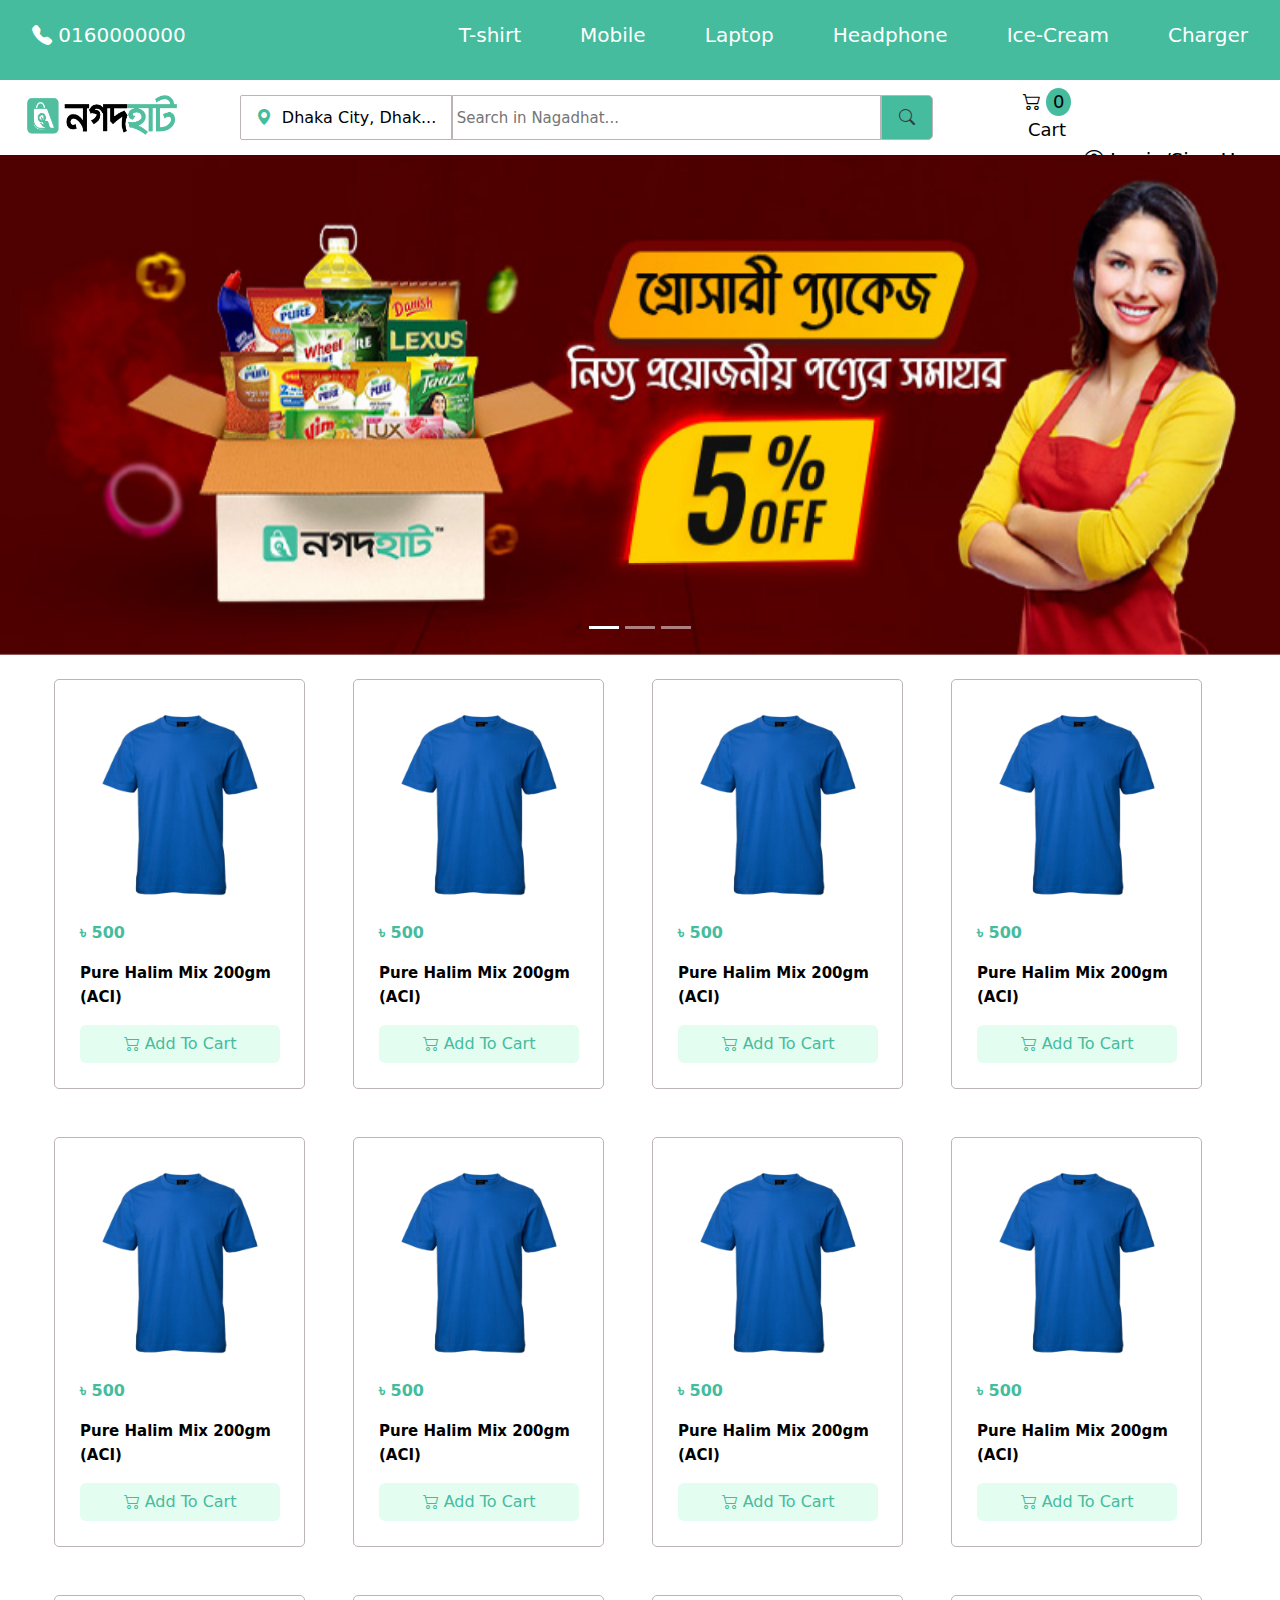
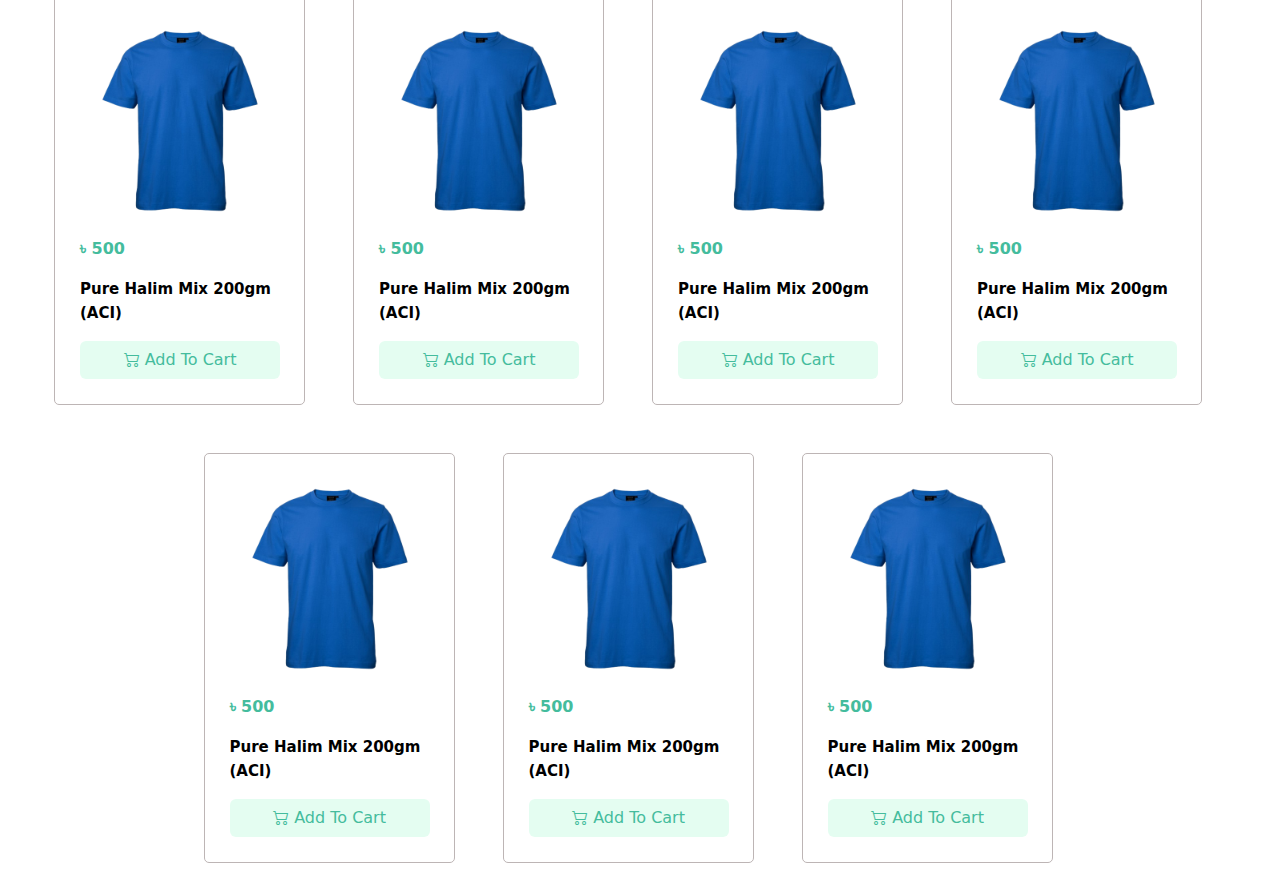
<file: e-commerce/index.html>
<!DOCTYPE html>
<html lang="en">
 <head>
  <meta charset="UTF-8" />
  <meta http-equiv="X-UA-Compatible" content="IE=edge" />
  <meta name="viewport" content="width=device-width, initial-scale=1.0" />
  <title>E Commerce Websites</title>
  <link rel="shortcut icon" href="images/favicon.png" type="image/x-icon" />
  <link rel="stylesheet" href="https://cdn.jsdelivr.net/npm/bootstrap-icons@1.10.2/font/bootstrap-icons.css" />
  <link rel="stylesheet" href="https://cdn.jsdelivr.net/npm/bootstrap@5.2.2/dist/css/bootstrap.min.css" />
  <link rel="stylesheet" href="style.css" />
 </head>
 <body>
  <div class="container-fluid">
   <div class="row topHeader">
    <div class="col-12">
     <div class="row">
      <div class="col-4">
       <p class="phone"><i class="bi bi-telephone-fill"></i> 0160000000</p>
      </div>
      <div class="col-8">
       <ul>
        <li><a href="index.html">T-shirt</a></li>
        <li><a href="mobile.html">Mobile</a></li>
        <li><a href="laptop.html">Laptop</a></li>
        <li><a href="headphone.html">Headphone</a></li>
        <li><a href="ice-Cream.html">Ice-Cream</a></li>
        <li><a href="charger.html">Charger</a></li>
       </ul>
      </div>
     </div>
    </div>
   </div>

   <div class="row header">
    <div class="col-2">
     <div class="logo">
      <a href=""><img src="images/logo.png" alt="" /></a>
     </div>
    </div>

    <div class="col-7">
     <div class="inputArea">
      <button class="button1"><i class="bi bi-geo-alt-fill" style="color: #44bc9d;"></i>&nbsp; Dhaka City, Dhak...</button><input type="search" placeholder="Search in Nagadhat..." /><button class="button2"><i class="bi bi-search"></i></button>
     </div>
    </div>

    <div class="col-3">
     <button class="button3">
      <i class="bi bi-cart2"></i>
      <div style="width: 25px; height: 28px; border-radius: 50%; background-color: #44bc9d; display: inline-block; text-align: center;">0</div>
      <p>Cart</p>
     </button>

     <a href="" class="login_reg"><i class="bi bi-person-circle"></i> Login/Sign Up</a>
    </div>
   </div>

   <div class="row">
    <div class="col-12 p-0 m-0">
     <div id="carouselExampleIndicators" class="carousel slide" data-bs-ride="true">
      <div class="carousel-indicators">
       <button type="button" data-bs-target="#carouselExampleIndicators" data-bs-slide-to="0" class="active" aria-current="true" aria-label="Slide 1"></button>
       <button type="button" data-bs-target="#carouselExampleIndicators" data-bs-slide-to="1" aria-label="Slide 2"></button>
       <button type="button" data-bs-target="#carouselExampleIndicators" data-bs-slide-to="2" aria-label="Slide 3"></button>
      </div>
      <div class="carousel-inner">
       <div class="carousel-item active slider">
        <img src="images/banner1.jpg" class="d-block w-100" alt="Loding" />
       </div>
       <div class="carousel-item slider">
        <img src="images/banner2.jpeg" class="d-block w-100" alt="Loading" />
       </div>
       <div class="carousel-item slider">
        <img src="images/banner3.jpg" class="d-block w-100" alt="Loading" />
       </div>
      </div>
     </div>
    </div>
   </div>

   <div class="row items">
    <div class="m-4 itemBox">
     <div class="item_img">
      <img src="images/T-shirt.png" alt="" />
     </div>
     <div class="item-text mt-3">
      <p class="p1">৳ 500</p>
      <p class="p2"><a href="cart.html" class="text-decoration-none">Pure Halim Mix 200gm (ACI)</a></p>

      <button class="btn">
       <a href="cart.html" class="text-decoration-none"><i class="bi bi-cart2"></i> Add To Cart</a>
      </button>
     </div>
    </div>

    <div class="m-4 itemBox">
        <div class="item_img">
         <img src="images/T-shirt.png" alt="" />
        </div>
        <div class="item-text mt-3">
         <p class="p1">৳ 500</p>
         <p class="p2"><a href="cart.html" class="text-decoration-none">Pure Halim Mix 200gm (ACI)</a></p>
   
         <button class="btn">
          <a href="cart.html" class="text-decoration-none"><i class="bi bi-cart2"></i> Add To Cart</a>
         </button>
        </div>
       </div>

       <div class="m-4 itemBox">
        <div class="item_img">
         <img src="images/T-shirt.png" alt="" />
        </div>
        <div class="item-text mt-3">
         <p class="p1">৳ 500</p>
         <p class="p2"><a href="cart.html" class="text-decoration-none">Pure Halim Mix 200gm (ACI)</a></p>
   
         <button class="btn">
          <a href="cart.html" class="text-decoration-none"><i class="bi bi-cart2"></i> Add To Cart</a>
         </button>
        </div>
       </div>

       <div class="m-4 itemBox">
        <div class="item_img">
         <img src="images/T-shirt.png" alt="" />
        </div>
        <div class="item-text mt-3">
         <p class="p1">৳ 500</p>
         <p class="p2"><a href="cart.html" class="text-decoration-none">Pure Halim Mix 200gm (ACI)</a></p>
   
         <button class="btn">
          <a href="cart.html" class="text-decoration-none"><i class="bi bi-cart2"></i> Add To Cart</a>
         </button>
        </div>
       </div>

       <div class="m-4 itemBox">
        <div class="item_img">
         <img src="images/T-shirt.png" alt="" />
        </div>
        <div class="item-text mt-3">
         <p class="p1">৳ 500</p>
         <p class="p2"><a href="cart.html" class="text-decoration-none">Pure Halim Mix 200gm (ACI)</a></p>
   
         <button class="btn">
          <a href="cart.html" class="text-decoration-none"><i class="bi bi-cart2"></i> Add To Cart</a>
         </button>
        </div>
       </div>

       <div class="m-4 itemBox">
        <div class="item_img">
         <img src="images/T-shirt.png" alt="" />
        </div>
        <div class="item-text mt-3">
         <p class="p1">৳ 500</p>
         <p class="p2"><a href="cart.html" class="text-decoration-none">Pure Halim Mix 200gm (ACI)</a></p>
   
         <button class="btn">
          <a href="cart.html" class="text-decoration-none"><i class="bi bi-cart2"></i> Add To Cart</a>
         </button>
        </div>
       </div>

       <div class="m-4 itemBox">
        <div class="item_img">
         <img src="images/T-shirt.png" alt="" />
        </div>
        <div class="item-text mt-3">
         <p class="p1">৳ 500</p>
         <p class="p2"><a href="cart.html" class="text-decoration-none">Pure Halim Mix 200gm (ACI)</a></p>
   
         <button class="btn">
          <a href="cart.html" class="text-decoration-none"><i class="bi bi-cart2"></i> Add To Cart</a>
         </button>
        </div>
       </div>

       <div class="m-4 itemBox">
        <div class="item_img">
         <img src="images/T-shirt.png" alt="" />
        </div>
        <div class="item-text mt-3">
         <p class="p1">৳ 500</p>
         <p class="p2"><a href="cart.html" class="text-decoration-none">Pure Halim Mix 200gm (ACI)</a></p>
   
         <button class="btn">
          <a href="cart.html" class="text-decoration-none"><i class="bi bi-cart2"></i> Add To Cart</a>
         </button>
        </div>
       </div>

       <div class="m-4 itemBox">
        <div class="item_img">
         <img src="images/T-shirt.png" alt="" />
        </div>
        <div class="item-text mt-3">
         <p class="p1">৳ 500</p>
         <p class="p2"><a href="cart.html" class="text-decoration-none">Pure Halim Mix 200gm (ACI)</a></p>
   
         <button class="btn">
          <a href="cart.html" class="text-decoration-none"><i class="bi bi-cart2"></i> Add To Cart</a>
         </button>
        </div>
       </div>

       <div class="m-4 itemBox">
        <div class="item_img">
         <img src="images/T-shirt.png" alt="" />
        </div>
        <div class="item-text mt-3">
         <p class="p1">৳ 500</p>
         <p class="p2"><a href="cart.html" class="text-decoration-none">Pure Halim Mix 200gm (ACI)</a></p>
   
         <button class="btn">
          <a href="cart.html" class="text-decoration-none"><i class="bi bi-cart2"></i> Add To Cart</a>
         </button>
        </div>
       </div>

       <div class="m-4 itemBox">
        <div class="item_img">
         <img src="images/T-shirt.png" alt="" />
        </div>
        <div class="item-text mt-3">
         <p class="p1">৳ 500</p>
         <p class="p2"><a href="cart.html" class="text-decoration-none">Pure Halim Mix 200gm (ACI)</a></p>
   
         <button class="btn">
          <a href="cart.html" class="text-decoration-none"><i class="bi bi-cart2"></i> Add To Cart</a>
         </button>
        </div>
       </div>

       <div class="m-4 itemBox">
        <div class="item_img">
         <img src="images/T-shirt.png" alt="" />
        </div>
        <div class="item-text mt-3">
         <p class="p1">৳ 500</p>
         <p class="p2"><a href="cart.html" class="text-decoration-none">Pure Halim Mix 200gm (ACI)</a></p>
   
         <button class="btn">
          <a href="cart.html" class="text-decoration-none"><i class="bi bi-cart2"></i> Add To Cart</a>
         </button>
        </div>
       </div>

       <div class="m-4 itemBox">
        <div class="item_img">
         <img src="images/T-shirt.png" alt="" />
        </div>
        <div class="item-text mt-3">
         <p class="p1">৳ 500</p>
         <p class="p2"><a href="cart.html" class="text-decoration-none">Pure Halim Mix 200gm (ACI)</a></p>
   
         <button class="btn">
          <a href="cart.html" class="text-decoration-none"><i class="bi bi-cart2"></i> Add To Cart</a>
         </button>
        </div>
       </div>

       <div class="m-4 itemBox">
        <div class="item_img">
         <img src="images/T-shirt.png" alt="" />
        </div>
        <div class="item-text mt-3">
         <p class="p1">৳ 500</p>
         <p class="p2"><a href="cart.html" class="text-decoration-none">Pure Halim Mix 200gm (ACI)</a></p>
   
         <button class="btn">
          <a href="cart.html" class="text-decoration-none"><i class="bi bi-cart2"></i> Add To Cart</a>
         </button>
        </div>
       </div>

       <div class="m-4 itemBox">
        <div class="item_img">
         <img src="images/T-shirt.png" alt="" />
        </div>
        <div class="item-text mt-3">
         <p class="p1">৳ 500</p>
         <p class="p2"><a href="cart.html" class="text-decoration-none">Pure Halim Mix 200gm (ACI)</a></p>
   
         <button class="btn">
          <a href="cart.html" class="text-decoration-none"><i class="bi bi-cart2"></i> Add To Cart</a>
         </button>
        </div>
       </div>
   </div>
  </div>

  <script src="https://cdn.jsdelivr.net/npm/bootstrap@5.2.2/dist/js/bootstrap.bundle.min.js"></script>
 </body>
</html>
</file>
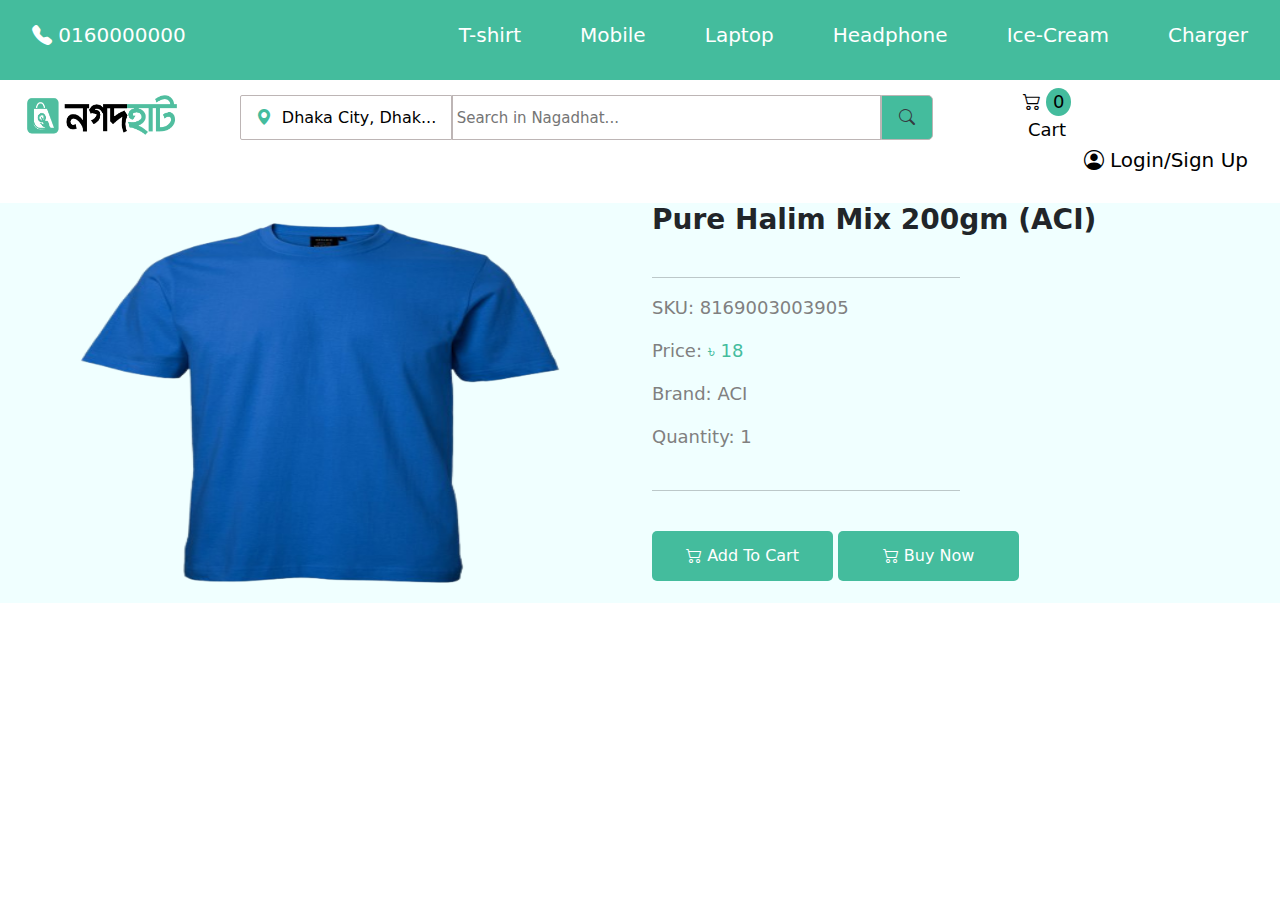
<file: e-commerce/cart.html>
<!DOCTYPE html>
<html lang="en">
 <head>
  <meta charset="UTF-8" />
  <meta http-equiv="X-UA-Compatible" content="IE=edge" />
  <meta name="viewport" content="width=device-width, initial-scale=1.0" />
  <title>E Commerce Websites</title>
  <link rel="shortcut icon" href="images/favicon.png" type="image/x-icon" />
  <link rel="stylesheet" href="https://cdn.jsdelivr.net/npm/bootstrap-icons@1.10.2/font/bootstrap-icons.css" />
  <link rel="stylesheet" href="https://cdn.jsdelivr.net/npm/bootstrap@5.2.2/dist/css/bootstrap.min.css" />
  <link rel="stylesheet" href="style.css" />
 </head>
 <body>
  <div class="container-fluid">
   <div class="row topHeader">
    <div class="col-12">
     <div class="row">
      <div class="col-4">
       <p class="phone"><i class="bi bi-telephone-fill"></i> 0160000000</p>
      </div>
      <div class="col-8">
       <ul>
        <li><a href="index.html">T-shirt</a></li>
        <li><a href="mobile.html">Mobile</a></li>
        <li><a href="laptop.html">Laptop</a></li>
        <li><a href="headphone.html">Headphone</a></li>
        <li><a href="ice-Cream.html">Ice-Cream</a></li>
        <li><a href="charger.html">Charger</a></li>
       </ul>
      </div>
     </div>
    </div>
   </div>

   <div class="row header">
    <div class="col-2">
     <div class="logo">
      <a href=""><img src="images/logo.png" alt="" /></a>
     </div>
    </div>

    <div class="col-7">
     <div class="inputArea">
      <button class="button1"><i class="bi bi-geo-alt-fill" style="color: #44bc9d;"></i>&nbsp; Dhaka City, Dhak...</button><input type="search" placeholder="Search in Nagadhat..." /><button class="button2"><i class="bi bi-search"></i></button>
     </div>
    </div>

    <div class="col-3">
     <button class="button3">
      <i class="bi bi-cart2"></i>
      <div style="width: 25px; height: 28px; border-radius: 50%; background-color: #44bc9d; display: inline-block; text-align: center;">0</div>
      <p>Cart</p>
     </button>

     <a href="" class="login_reg"><i class="bi bi-person-circle"></i> Login/Sign Up</a>
    </div>
   </div>

   <div class="row mt-5 cart">
    <div class="col-6">
     <div class="cart1_img">
      <img src="images/T-shirt.png" alt="" />
     </div>
    </div>

    <div class="col-6">
     <h1 class="h3 text-dark fw-bold">Pure Halim Mix 200gm (ACI)</h1>
     <hr style="width: 50%; margin-top: 40px;" />
     <p style="color: gray; font-size: 18px;">SKU: 8169003003905</p>
     <p style="color: gray; font-size: 18px;">Price: <span style="color: #44bc9d;">৳ 18</span></p>
     <p style="color: gray; font-size: 18px;">Brand: ACI</p>
     <p style="color: gray; font-size: 18px;">Quantity: 1</p>
     <hr style="width: 50%; margin-top: 40px; margin-bottom: 40px;" />

     <button class="cart_btn">
      <a href=""><i class="bi bi-cart2"></i> Add To Cart</a>
     </button>
     <button class="cart_btn">
      <a href=""><i class="bi bi-cart2"></i> Buy Now</a>
     </button>
    </div>
   </div>
  </div>

  <script src="https://cdn.jsdelivr.net/npm/bootstrap@5.2.2/dist/js/bootstrap.bundle.min.js"></script>
 </body>
</html>
</file>
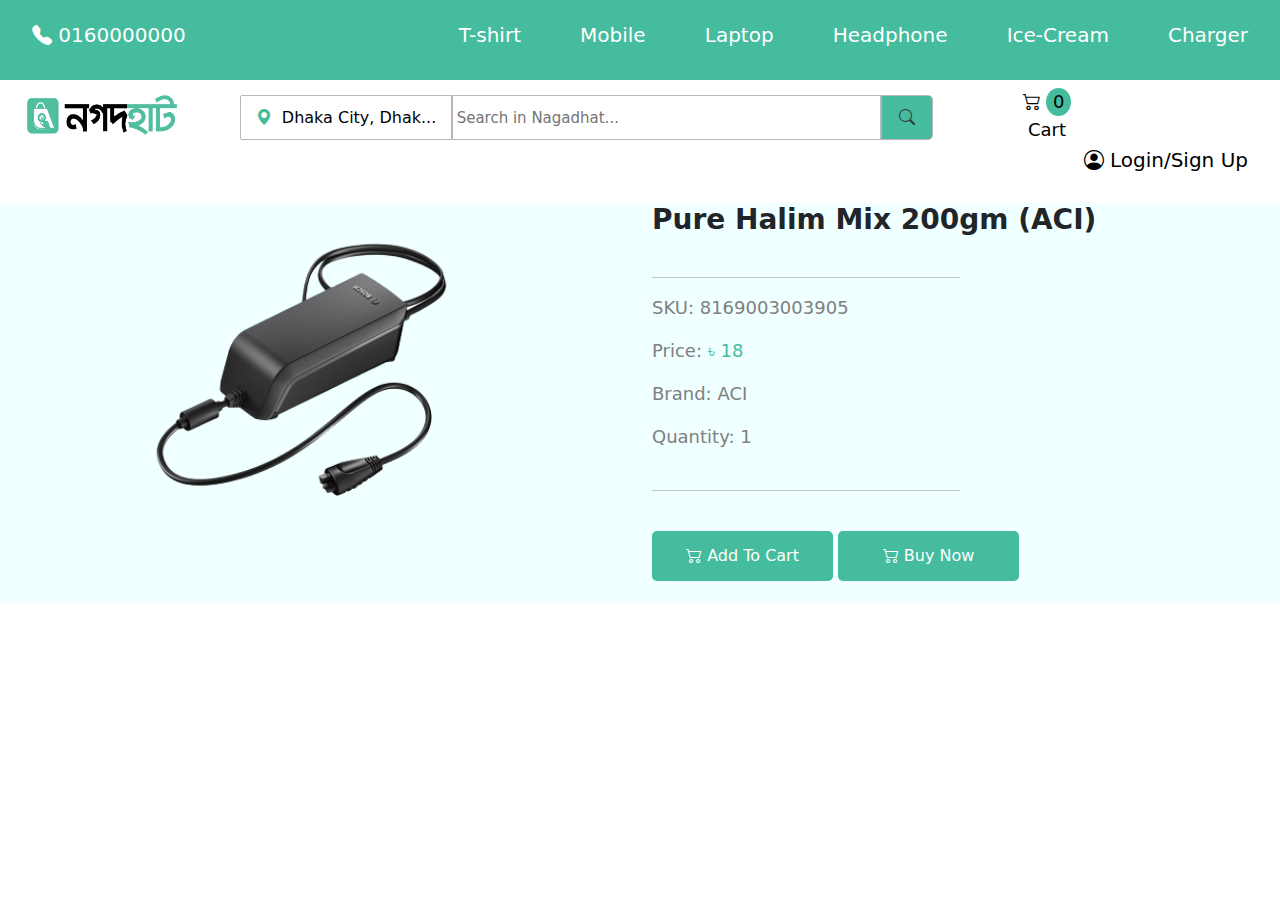
<file: e-commerce/charcart.html>
<!DOCTYPE html>
<html lang="en">
 <head>
  <meta charset="UTF-8" />
  <meta http-equiv="X-UA-Compatible" content="IE=edge" />
  <meta name="viewport" content="width=device-width, initial-scale=1.0" />
  <title>E Commerce Websites</title>
  <link rel="shortcut icon" href="images/favicon.png" type="image/x-icon" />
  <link rel="stylesheet" href="https://cdn.jsdelivr.net/npm/bootstrap-icons@1.10.2/font/bootstrap-icons.css" />
  <link rel="stylesheet" href="https://cdn.jsdelivr.net/npm/bootstrap@5.2.2/dist/css/bootstrap.min.css" />
  <link rel="stylesheet" href="style.css" />
 </head>
 <body>
  <div class="container-fluid">
   <div class="row topHeader">
    <div class="col-12">
     <div class="row">
      <div class="col-4">
       <p class="phone"><i class="bi bi-telephone-fill"></i> 0160000000</p>
      </div>
      <div class="col-8">
       <ul>
        <li><a href="index.html">T-shirt</a></li>
        <li><a href="mobile.html">Mobile</a></li>
        <li><a href="laptop.html">Laptop</a></li>
        <li><a href="headphone.html">Headphone</a></li>
        <li><a href="ice-Cream.html">Ice-Cream</a></li>
        <li><a href="charger.html">Charger</a></li>
       </ul>
      </div>
     </div>
    </div>
   </div>

   <div class="row header">
    <div class="col-2">
     <div class="logo">
      <a href=""><img src="images/logo.png" alt="" /></a>
     </div>
    </div>

    <div class="col-7">
     <div class="inputArea">
      <button class="button1"><i class="bi bi-geo-alt-fill" style="color: #44bc9d;"></i>&nbsp; Dhaka City, Dhak...</button><input type="search" placeholder="Search in Nagadhat..." /><button class="button2"><i class="bi bi-search"></i></button>
     </div>
    </div>

    <div class="col-3">
     <button class="button3">
      <i class="bi bi-cart2"></i>
      <div style="width: 25px; height: 28px; border-radius: 50%; background-color: #44bc9d; display: inline-block; text-align: center;">0</div>
      <p>Cart</p>
     </button>

     <a href="" class="login_reg"><i class="bi bi-person-circle"></i> Login/Sign Up</a>
    </div>
   </div>

   <div class="row mt-5 cart">
    <div class="col-6">
     <div class="cart1_img">
      <img src="images/charger.png" alt="" />
     </div>
    </div>

    <div class="col-6">
     <h1 class="h3 text-dark fw-bold">Pure Halim Mix 200gm (ACI)</h1>
     <hr style="width: 50%; margin-top: 40px;" />
     <p style="color: gray; font-size: 18px;">SKU: 8169003003905</p>
     <p style="color: gray; font-size: 18px;">Price: <span style="color: #44bc9d;">৳ 18</span></p>
     <p style="color: gray; font-size: 18px;">Brand: ACI</p>
     <p style="color: gray; font-size: 18px;">Quantity: 1</p>
     <hr style="width: 50%; margin-top: 40px; margin-bottom: 40px;" />

     <button class="cart_btn">
      <a href=""><i class="bi bi-cart2"></i> Add To Cart</a>
     </button>
     <button class="cart_btn">
      <a href=""><i class="bi bi-cart2"></i> Buy Now</a>
     </button>
    </div>
   </div>
  </div>

  <script src="https://cdn.jsdelivr.net/npm/bootstrap@5.2.2/dist/js/bootstrap.bundle.min.js"></script>
 </body>
</html>
</file>
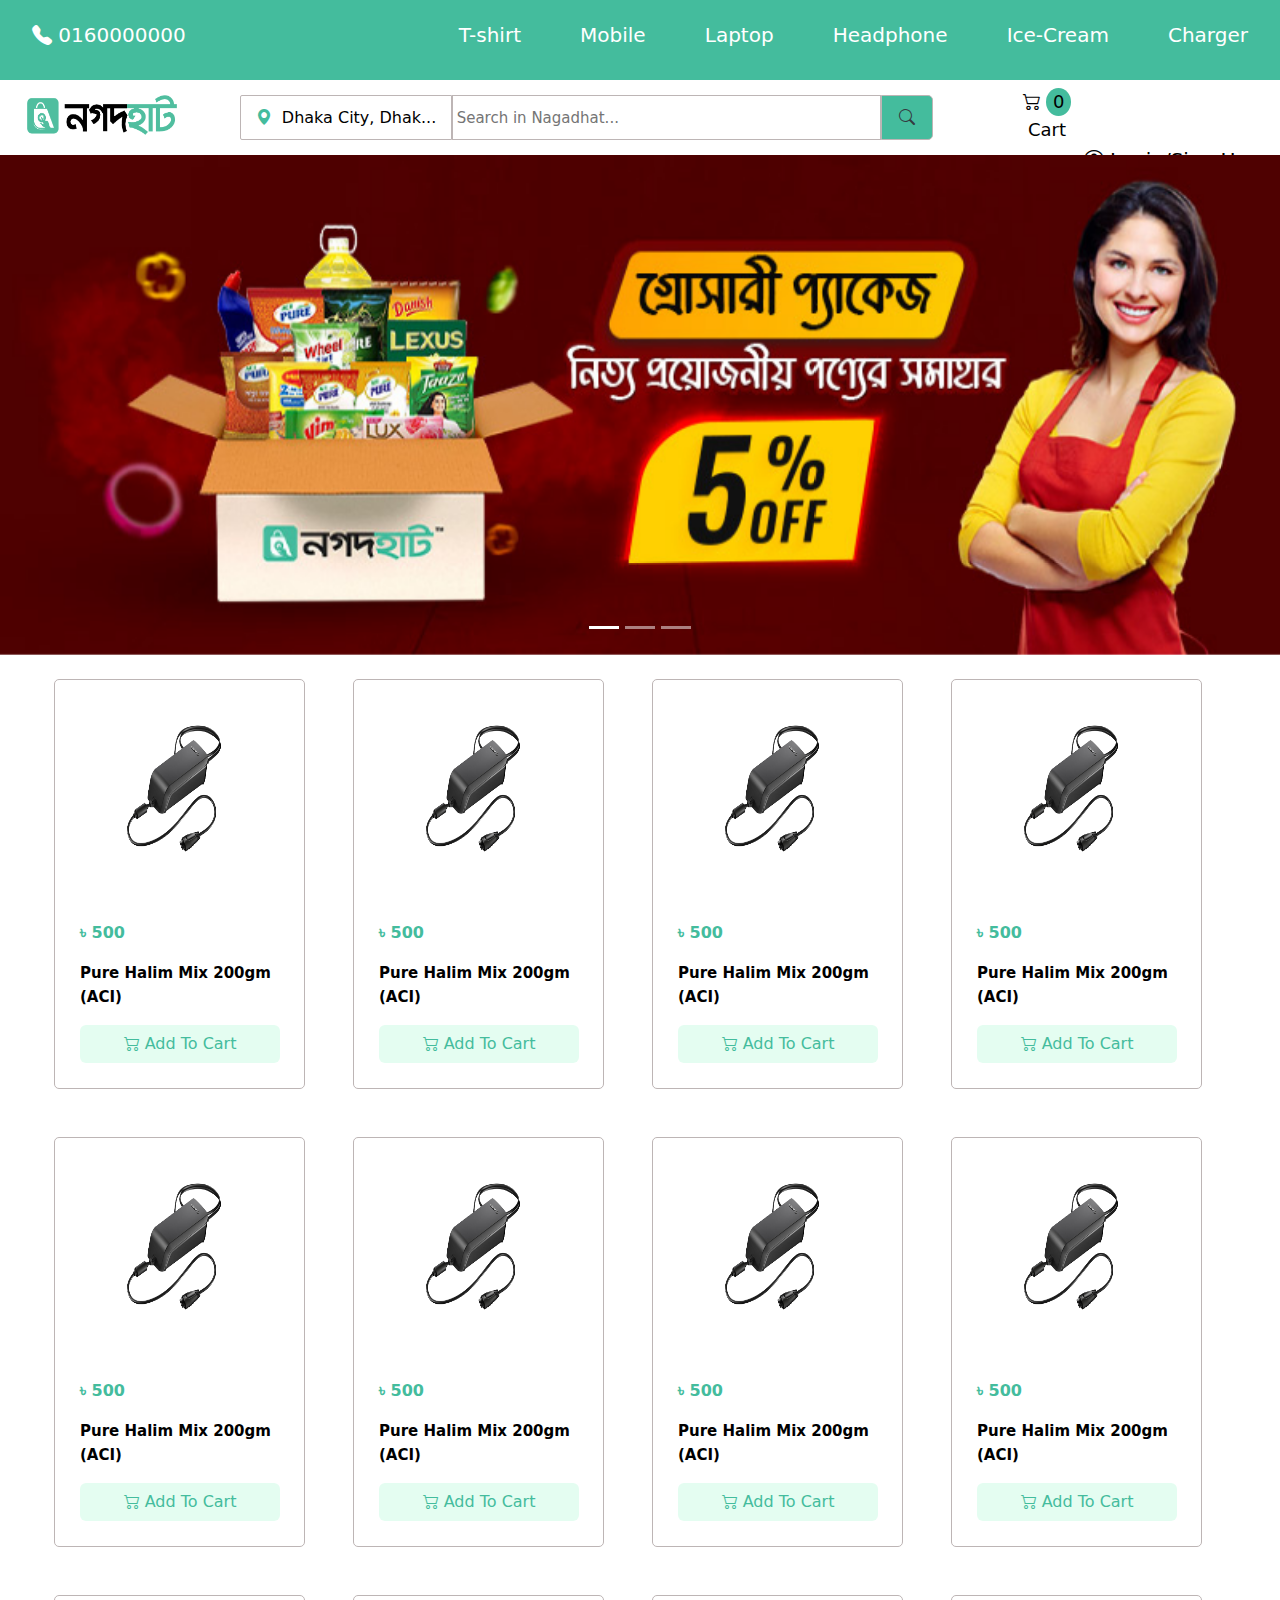
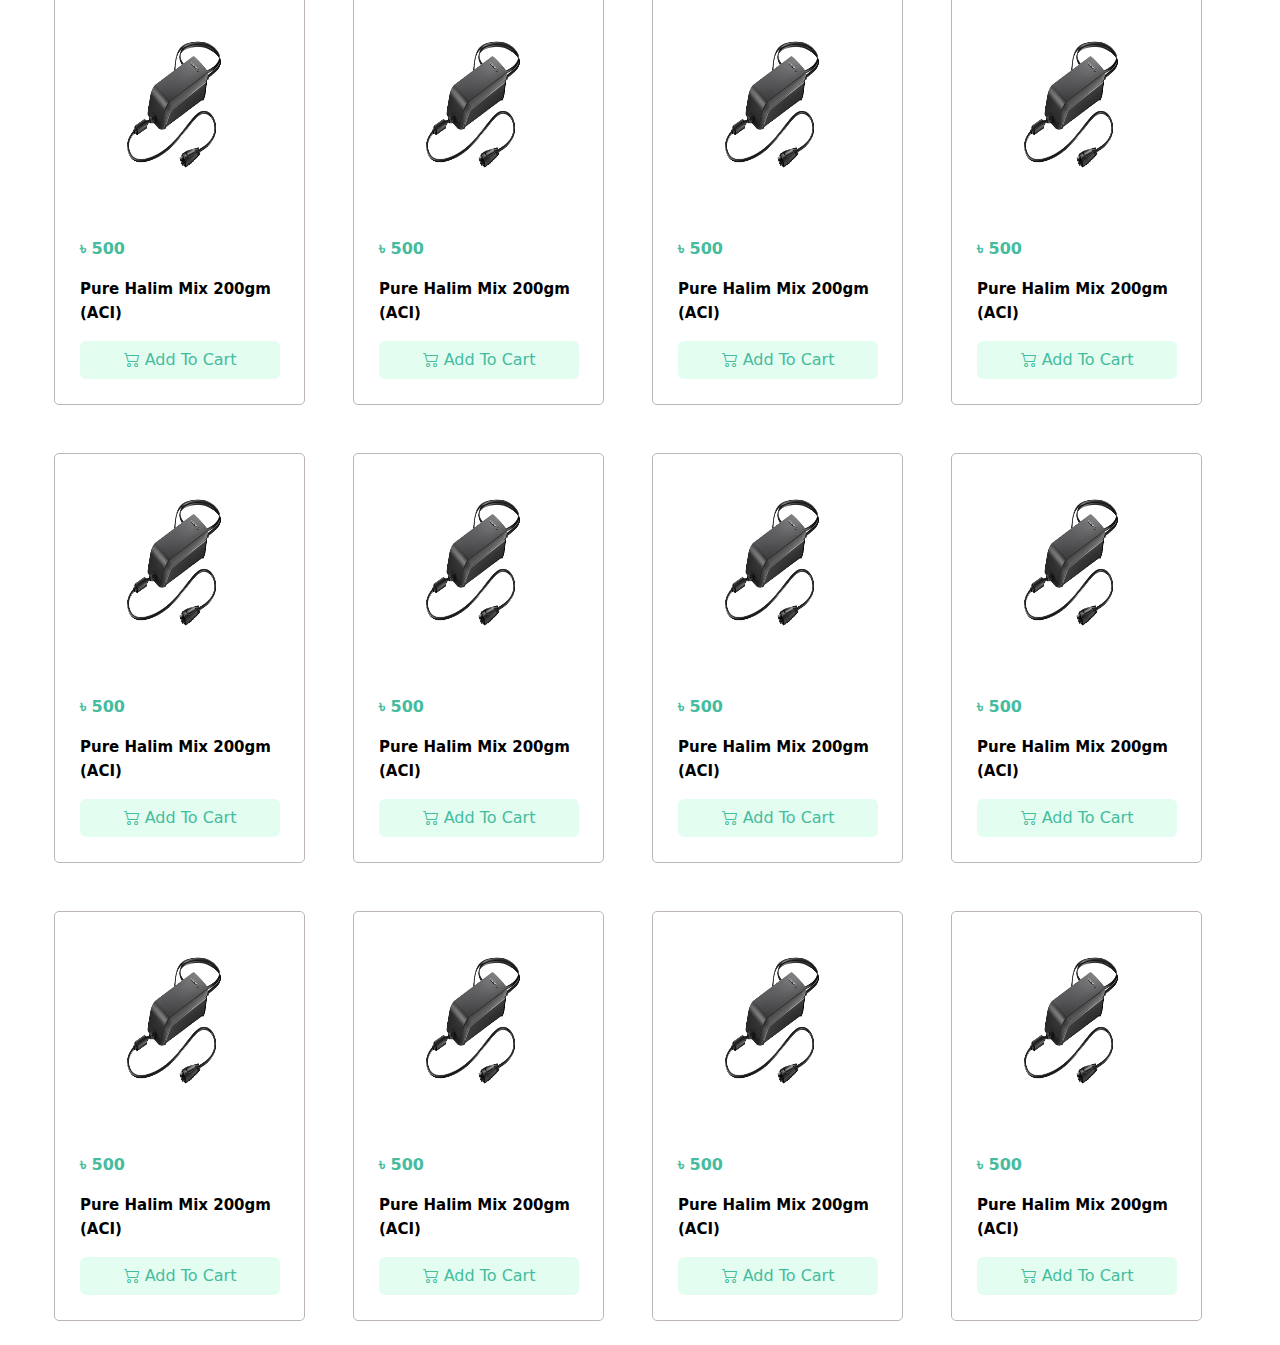
<file: e-commerce/charger.html>
<!DOCTYPE html>
<html lang="en">
 <head>
  <meta charset="UTF-8" />
  <meta http-equiv="X-UA-Compatible" content="IE=edge" />
  <meta name="viewport" content="width=device-width, initial-scale=1.0" />
  <title>E Commerce Websites</title>
  <link rel="shortcut icon" href="images/favicon.png" type="image/x-icon" />
  <link rel="stylesheet" href="https://cdn.jsdelivr.net/npm/bootstrap-icons@1.10.2/font/bootstrap-icons.css" />
  <link rel="stylesheet" href="https://cdn.jsdelivr.net/npm/bootstrap@5.2.2/dist/css/bootstrap.min.css" />
  <link rel="stylesheet" href="style.css" />
 </head>
 <body>
  <div class="container-fluid">
   <div class="row topHeader">
    <div class="col-12">
     <div class="row">
      <div class="col-4">
       <p class="phone"><i class="bi bi-telephone-fill"></i> 0160000000</p>
      </div>
      <div class="col-8">
       <ul>
        <li><a href="index.html">T-shirt</a></li>
        <li><a href="mobile.html">Mobile</a></li>
        <li><a href="laptop.html">Laptop</a></li>
        <li><a href="headphone.html">Headphone</a></li>
        <li><a href="ice-Cream.html">Ice-Cream</a></li>
        <li><a href="charger.html">Charger</a></li>
       </ul>
      </div>
     </div>
    </div>
   </div>

   <div class="row header">
    <div class="col-2">
     <div class="logo">
      <a href=""><img src="images/logo.png" alt="" /></a>
     </div>
    </div>

    <div class="col-7">
     <div class="inputArea">
      <button class="button1"><i class="bi bi-geo-alt-fill" style="color: #44bc9d;"></i>&nbsp; Dhaka City, Dhak...</button><input type="search" placeholder="Search in Nagadhat..." /><button class="button2"><i class="bi bi-search"></i></button>
     </div>
    </div>

    <div class="col-3">
     <button class="button3">
      <i class="bi bi-cart2"></i>
      <div style="width: 25px; height: 28px; border-radius: 50%; background-color: #44bc9d; display: inline-block; text-align: center;">0</div>
      <p>Cart</p>
     </button>

     <a href="" class="login_reg"><i class="bi bi-person-circle"></i> Login/Sign Up</a>
    </div>
   </div>

   <div class="row">
    <div class="col-12 p-0 m-0">
     <div id="carouselExampleIndicators" class="carousel slide" data-bs-ride="true">
      <div class="carousel-indicators">
       <button type="button" data-bs-target="#carouselExampleIndicators" data-bs-slide-to="0" class="active" aria-current="true" aria-label="Slide 1"></button>
       <button type="button" data-bs-target="#carouselExampleIndicators" data-bs-slide-to="1" aria-label="Slide 2"></button>
       <button type="button" data-bs-target="#carouselExampleIndicators" data-bs-slide-to="2" aria-label="Slide 3"></button>
      </div>
      <div class="carousel-inner">
       <div class="carousel-item active slider">
        <img src="images/banner1.jpg" class="d-block w-100" alt="Loding" />
       </div>
       <div class="carousel-item slider">
        <img src="images/banner2.jpeg" class="d-block w-100" alt="Loading" />
       </div>
       <div class="carousel-item slider">
        <img src="images/banner3.jpg" class="d-block w-100" alt="Loading" />
       </div>
      </div>
     </div>
    </div>
   </div>

   <div class="row items">
    <div class="m-4 itemBox">
     <div class="item_img">
      <img src="images/charger.png" alt="" />
     </div>
     <div class="item-text mt-3">
      <p class="p1">৳ 500</p>
      <p class="p2"><a href="charcart.html" class="text-decoration-none">Pure Halim Mix 200gm (ACI)</a></p>

      <button class="btn">
       <a href="charcart.html" class="text-decoration-none"><i class="bi bi-cart2"></i> Add To Cart</a>
      </button>
     </div>
    </div>

    <div class="m-4 itemBox">
        <div class="item_img">
         <img src="images/charger.png" alt="" />
        </div>
        <div class="item-text mt-3">
         <p class="p1">৳ 500</p>
         <p class="p2"><a href="charcart.html" class="text-decoration-none">Pure Halim Mix 200gm (ACI)</a></p>
   
         <button class="btn">
          <a href="charcart.html" class="text-decoration-none"><i class="bi bi-cart2"></i> Add To Cart</a>
         </button>
        </div>
       </div>

       <div class="m-4 itemBox">
        <div class="item_img">
         <img src="images/charger.png" alt="" />
        </div>
        <div class="item-text mt-3">
         <p class="p1">৳ 500</p>
         <p class="p2"><a href="charcart.html" class="text-decoration-none">Pure Halim Mix 200gm (ACI)</a></p>
   
         <button class="btn">
          <a href="charcart.html" class="text-decoration-none"><i class="bi bi-cart2"></i> Add To Cart</a>
         </button>
        </div>
       </div>

       <div class="m-4 itemBox">
        <div class="item_img">
         <img src="images/charger.png" alt="" />
        </div>
        <div class="item-text mt-3">
         <p class="p1">৳ 500</p>
         <p class="p2"><a href="charcart.html" class="text-decoration-none">Pure Halim Mix 200gm (ACI)</a></p>
   
         <button class="btn">
          <a href="charcart.html" class="text-decoration-none"><i class="bi bi-cart2"></i> Add To Cart</a>
         </button>
        </div>
       </div>

       <div class="m-4 itemBox">
        <div class="item_img">
         <img src="images/charger.png" alt="" />
        </div>
        <div class="item-text mt-3">
         <p class="p1">৳ 500</p>
         <p class="p2"><a href="charcart.html" class="text-decoration-none">Pure Halim Mix 200gm (ACI)</a></p>
   
         <button class="btn">
          <a href="charcart.html" class="text-decoration-none"><i class="bi bi-cart2"></i> Add To Cart</a>
         </button>
        </div>
       </div>

       <div class="m-4 itemBox">
        <div class="item_img">
         <img src="images/charger.png" alt="" />
        </div>
        <div class="item-text mt-3">
         <p class="p1">৳ 500</p>
         <p class="p2"><a href="charcart.html" class="text-decoration-none">Pure Halim Mix 200gm (ACI)</a></p>
   
         <button class="btn">
          <a href="charcart.html" class="text-decoration-none"><i class="bi bi-cart2"></i> Add To Cart</a>
         </button>
        </div>
       </div>

       <div class="m-4 itemBox">
        <div class="item_img">
         <img src="images/charger.png" alt="" />
        </div>
        <div class="item-text mt-3">
         <p class="p1">৳ 500</p>
         <p class="p2"><a href="charcart.html" class="text-decoration-none">Pure Halim Mix 200gm (ACI)</a></p>
   
         <button class="btn">
          <a href="charcart.html" class="text-decoration-none"><i class="bi bi-cart2"></i> Add To Cart</a>
         </button>
        </div>
       </div>

       <div class="m-4 itemBox">
        <div class="item_img">
         <img src="images/charger.png" alt="" />
        </div>
        <div class="item-text mt-3">
         <p class="p1">৳ 500</p>
         <p class="p2"><a href="charcart.html" class="text-decoration-none">Pure Halim Mix 200gm (ACI)</a></p>
   
         <button class="btn">
          <a href="charcart.html" class="text-decoration-none"><i class="bi bi-cart2"></i> Add To Cart</a>
         </button>
        </div>
       </div>

       <div class="m-4 itemBox">
        <div class="item_img">
         <img src="images/charger.png" alt="" />
        </div>
        <div class="item-text mt-3">
         <p class="p1">৳ 500</p>
         <p class="p2"><a href="charcart.html" class="text-decoration-none">Pure Halim Mix 200gm (ACI)</a></p>
   
         <button class="btn">
          <a href="charcart.html" class="text-decoration-none"><i class="bi bi-cart2"></i> Add To Cart</a>
         </button>
        </div>
       </div>

       <div class="m-4 itemBox">
        <div class="item_img">
         <img src="images/charger.png" alt="" />
        </div>
        <div class="item-text mt-3">
         <p class="p1">৳ 500</p>
         <p class="p2"><a href="charcart.html" class="text-decoration-none">Pure Halim Mix 200gm (ACI)</a></p>
   
         <button class="btn">
          <a href="charcart.html" class="text-decoration-none"><i class="bi bi-cart2"></i> Add To Cart</a>
         </button>
        </div>
       </div>

       <div class="m-4 itemBox">
        <div class="item_img">
         <img src="images/charger.png" alt="" />
        </div>
        <div class="item-text mt-3">
         <p class="p1">৳ 500</p>
         <p class="p2"><a href="charcart.html" class="text-decoration-none">Pure Halim Mix 200gm (ACI)</a></p>
   
         <button class="btn">
          <a href="charcart.html" class="text-decoration-none"><i class="bi bi-cart2"></i> Add To Cart</a>
         </button>
        </div>
       </div>

       <div class="m-4 itemBox">
        <div class="item_img">
         <img src="images/charger.png" alt="" />
        </div>
        <div class="item-text mt-3">
         <p class="p1">৳ 500</p>
         <p class="p2"><a href="charcart.html" class="text-decoration-none">Pure Halim Mix 200gm (ACI)</a></p>
   
         <button class="btn">
          <a href="charcart.html" class="text-decoration-none"><i class="bi bi-cart2"></i> Add To Cart</a>
         </button>
        </div>
       </div>

       <div class="m-4 itemBox">
        <div class="item_img">
         <img src="images/charger.png" alt="" />
        </div>
        <div class="item-text mt-3">
         <p class="p1">৳ 500</p>
         <p class="p2"><a href="charcart.html" class="text-decoration-none">Pure Halim Mix 200gm (ACI)</a></p>
   
         <button class="btn">
          <a href="charcart.html" class="text-decoration-none"><i class="bi bi-cart2"></i> Add To Cart</a>
         </button>
        </div>
       </div>

       <div class="m-4 itemBox">
        <div class="item_img">
         <img src="images/charger.png" alt="" />
        </div>
        <div class="item-text mt-3">
         <p class="p1">৳ 500</p>
         <p class="p2"><a href="charcart.html" class="text-decoration-none">Pure Halim Mix 200gm (ACI)</a></p>
   
         <button class="btn">
          <a href="charcart.html" class="text-decoration-none"><i class="bi bi-cart2"></i> Add To Cart</a>
         </button>
        </div>
       </div>

       <div class="m-4 itemBox">
        <div class="item_img">
         <img src="images/charger.png" alt="" />
        </div>
        <div class="item-text mt-3">
         <p class="p1">৳ 500</p>
         <p class="p2"><a href="charcart.html" class="text-decoration-none">Pure Halim Mix 200gm (ACI)</a></p>
   
         <button class="btn">
          <a href="charcart.html" class="text-decoration-none"><i class="bi bi-cart2"></i> Add To Cart</a>
         </button>
        </div>
       </div>

       <div class="m-4 itemBox">
        <div class="item_img">
         <img src="images/charger.png" alt="" />
        </div>
        <div class="item-text mt-3">
         <p class="p1">৳ 500</p>
         <p class="p2"><a href="charcart.html" class="text-decoration-none">Pure Halim Mix 200gm (ACI)</a></p>
   
         <button class="btn">
          <a href="charcart.html" class="text-decoration-none"><i class="bi bi-cart2"></i> Add To Cart</a>
         </button>
        </div>
       </div>

       <div class="m-4 itemBox">
        <div class="item_img">
         <img src="images/charger.png" alt="" />
        </div>
        <div class="item-text mt-3">
         <p class="p1">৳ 500</p>
         <p class="p2"><a href="charcart.html" class="text-decoration-none">Pure Halim Mix 200gm (ACI)</a></p>
   
         <button class="btn">
          <a href="charcart.html" class="text-decoration-none"><i class="bi bi-cart2"></i> Add To Cart</a>
         </button>
        </div>
       </div>

       <div class="m-4 itemBox">
        <div class="item_img">
         <img src="images/charger.png" alt="" />
        </div>
        <div class="item-text mt-3">
         <p class="p1">৳ 500</p>
         <p class="p2"><a href="charcart.html" class="text-decoration-none">Pure Halim Mix 200gm (ACI)</a></p>
   
         <button class="btn">
          <a href="charcart.html" class="text-decoration-none"><i class="bi bi-cart2"></i> Add To Cart</a>
         </button>
        </div>
       </div>

       <div class="m-4 itemBox">
        <div class="item_img">
         <img src="images/charger.png" alt="" />
        </div>
        <div class="item-text mt-3">
         <p class="p1">৳ 500</p>
         <p class="p2"><a href="charcart.html" class="text-decoration-none">Pure Halim Mix 200gm (ACI)</a></p>
   
         <button class="btn">
          <a href="charcart.html" class="text-decoration-none"><i class="bi bi-cart2"></i> Add To Cart</a>
         </button>
        </div>
       </div>

       <div class="m-4 itemBox">
        <div class="item_img">
         <img src="images/charger.png" alt="" />
        </div>
        <div class="item-text mt-3">
         <p class="p1">৳ 500</p>
         <p class="p2"><a href="charcart.html" class="text-decoration-none">Pure Halim Mix 200gm (ACI)</a></p>
   
         <button class="btn">
          <a href="charcart.html" class="text-decoration-none"><i class="bi bi-cart2"></i> Add To Cart</a>
         </button>
        </div>
       </div>








    

   </div>
  </div>

  <script src="https://cdn.jsdelivr.net/npm/bootstrap@5.2.2/dist/js/bootstrap.bundle.min.js"></script>
 </body>
</html>
</file>
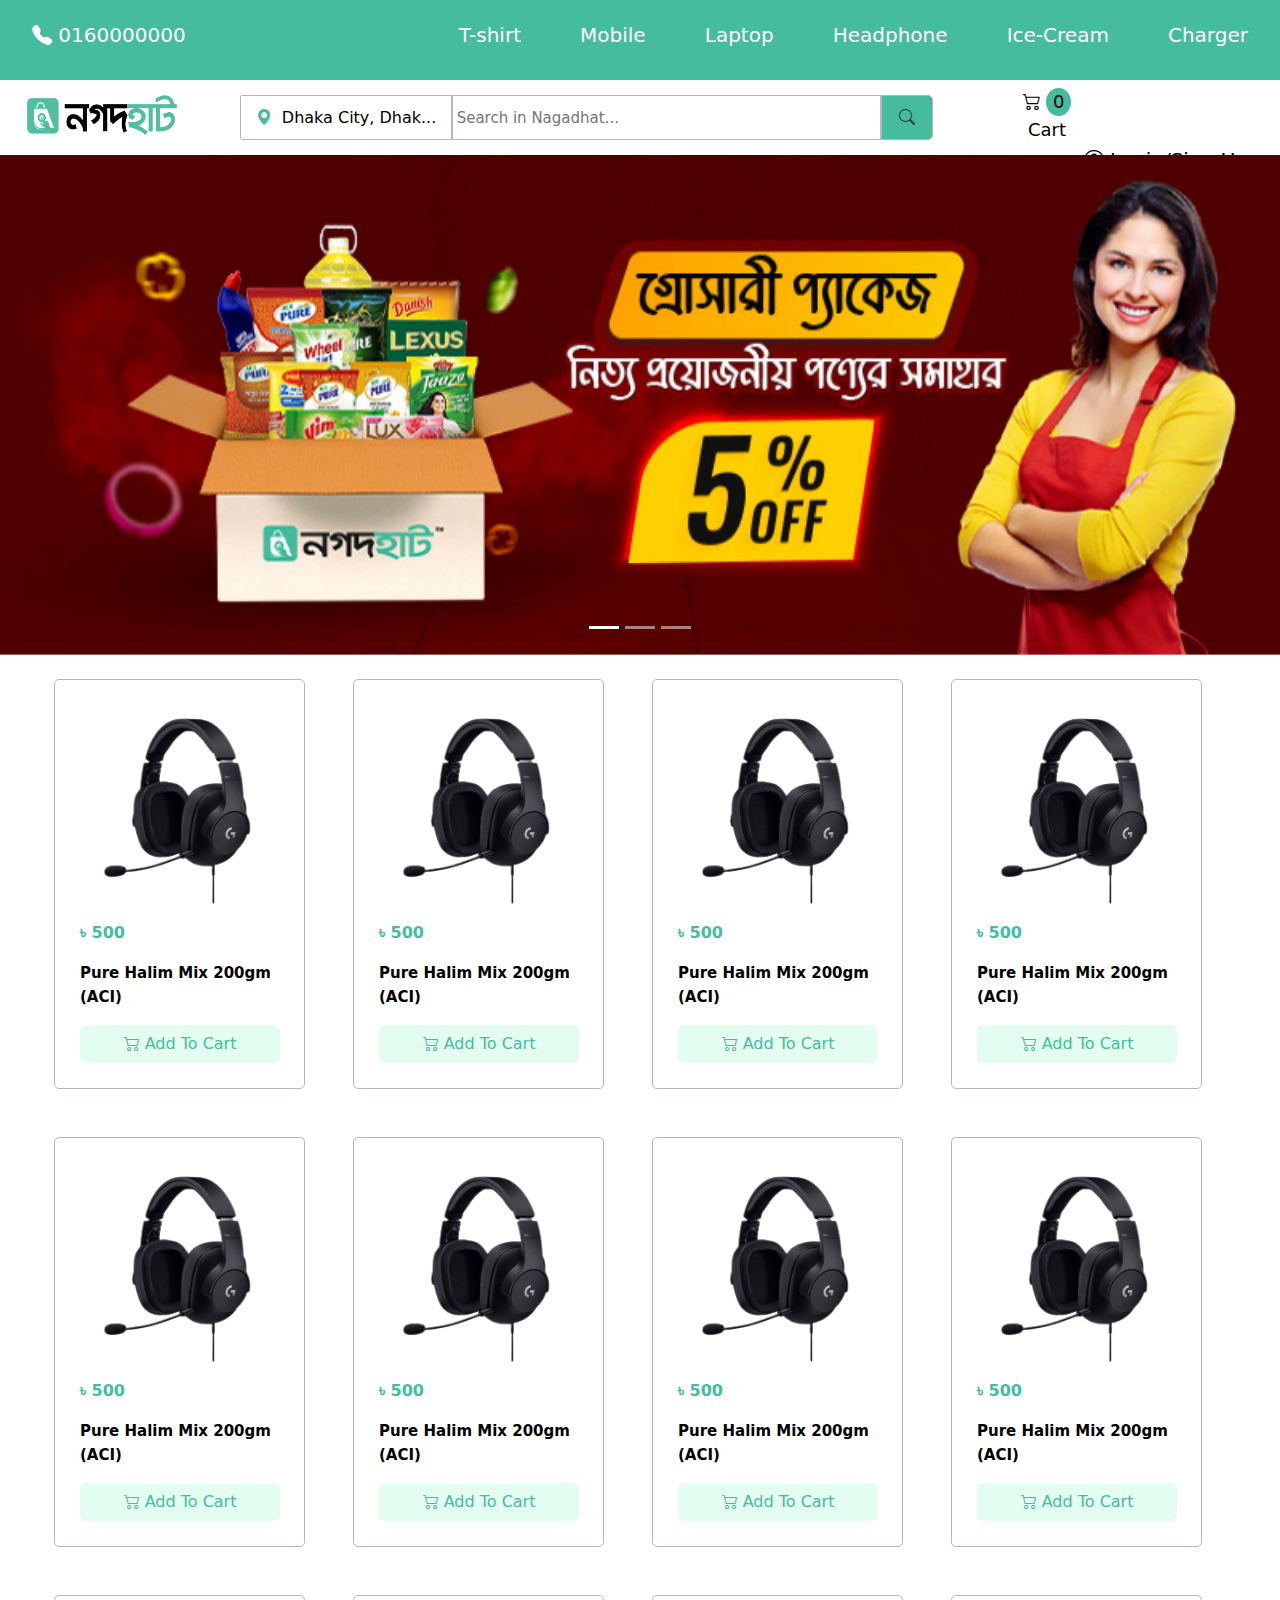
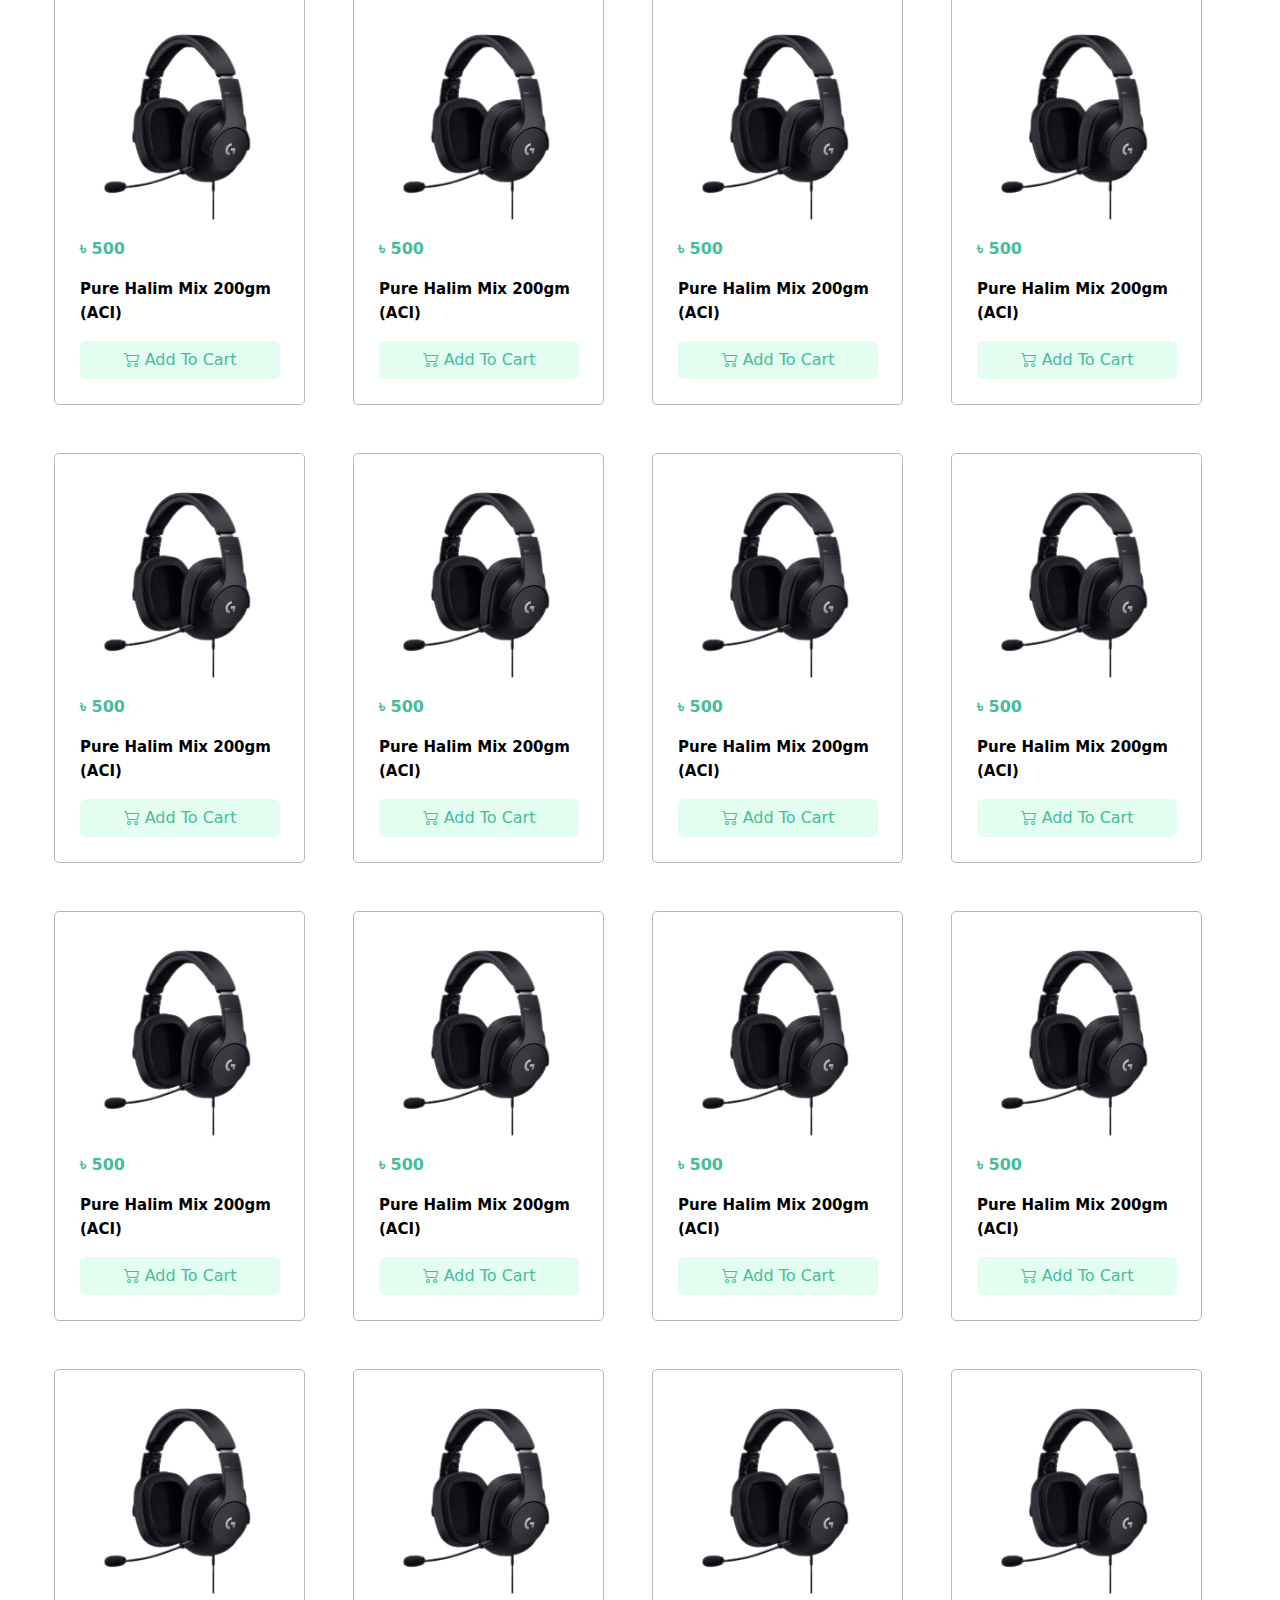
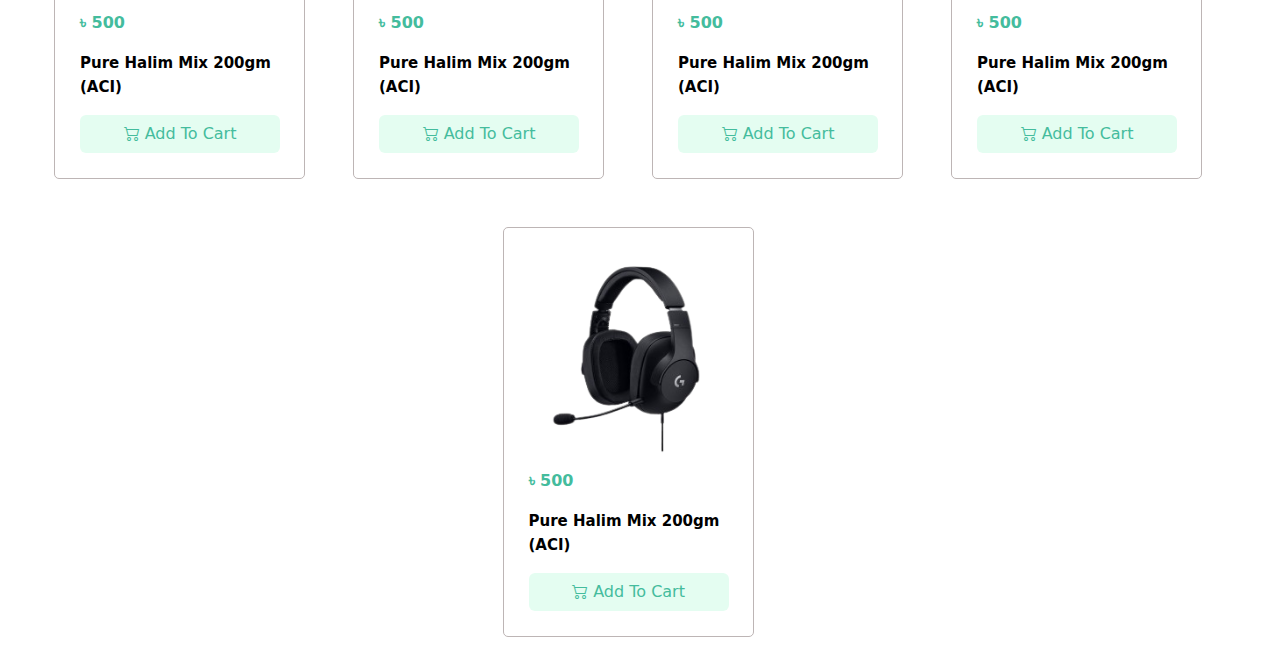
<file: e-commerce/headphone.html>
<!DOCTYPE html>
<html lang="en">
 <head>
  <meta charset="UTF-8" />
  <meta http-equiv="X-UA-Compatible" content="IE=edge" />
  <meta name="viewport" content="width=device-width, initial-scale=1.0" />
  <title>E Commerce Websites</title>
  <link rel="shortcut icon" href="images/favicon.png" type="image/x-icon" />
  <link rel="stylesheet" href="https://cdn.jsdelivr.net/npm/bootstrap-icons@1.10.2/font/bootstrap-icons.css" />
  <link rel="stylesheet" href="https://cdn.jsdelivr.net/npm/bootstrap@5.2.2/dist/css/bootstrap.min.css" />
  <link rel="stylesheet" href="style.css" />
 </head>
 <body>
  <div class="container-fluid">
   <div class="row topHeader">
    <div class="col-12">
     <div class="row">
      <div class="col-4">
       <p class="phone"><i class="bi bi-telephone-fill"></i> 0160000000</p>
      </div>
      <div class="col-8">
       <ul>
        <li><a href="index.html">T-shirt</a></li>
        <li><a href="mobile.html">Mobile</a></li>
        <li><a href="laptop.html">Laptop</a></li>
        <li><a href="headphone.html">Headphone</a></li>
        <li><a href="ice-Cream.html">Ice-Cream</a></li>
        <li><a href="charger.html">Charger</a></li>
       </ul>
      </div>
     </div>
    </div>
   </div>

   <div class="row header">
    <div class="col-2">
     <div class="logo">
      <a href=""><img src="images/logo.png" alt="" /></a>
     </div>
    </div>

    <div class="col-7">
     <div class="inputArea">
      <button class="button1"><i class="bi bi-geo-alt-fill" style="color: #44bc9d;"></i>&nbsp; Dhaka City, Dhak...</button><input type="search" placeholder="Search in Nagadhat..." /><button class="button2"><i class="bi bi-search"></i></button>
     </div>
    </div>

    <div class="col-3">
     <button class="button3">
      <i class="bi bi-cart2"></i>
      <div style="width: 25px; height: 28px; border-radius: 50%; background-color: #44bc9d; display: inline-block; text-align: center;">0</div>
      <p>Cart</p>
     </button>

     <a href="" class="login_reg"><i class="bi bi-person-circle"></i> Login/Sign Up</a>
    </div>
   </div>

   <div class="row">
    <div class="col-12 p-0 m-0">
     <div id="carouselExampleIndicators" class="carousel slide" data-bs-ride="true">
      <div class="carousel-indicators">
       <button type="button" data-bs-target="#carouselExampleIndicators" data-bs-slide-to="0" class="active" aria-current="true" aria-label="Slide 1"></button>
       <button type="button" data-bs-target="#carouselExampleIndicators" data-bs-slide-to="1" aria-label="Slide 2"></button>
       <button type="button" data-bs-target="#carouselExampleIndicators" data-bs-slide-to="2" aria-label="Slide 3"></button>
      </div>
      <div class="carousel-inner">
       <div class="carousel-item active slider">
        <img src="images/banner1.jpg" class="d-block w-100" alt="Loding" />
       </div>
       <div class="carousel-item slider">
        <img src="images/banner2.jpeg" class="d-block w-100" alt="Loading" />
       </div>
       <div class="carousel-item slider">
        <img src="images/banner3.jpg" class="d-block w-100" alt="Loading" />
       </div>
      </div>
     </div>
    </div>
   </div>

   <div class="row items">
    <div class="m-4 itemBox">
     <div class="item_img">
      <img src="images/headphone.png" alt="" />
     </div>
     <div class="item-text mt-3">
      <p class="p1">৳ 500</p>
      <p class="p2"><a href="hpcart.html" class="text-decoration-none">Pure Halim Mix 200gm (ACI)</a></p>

      <button class="btn">
       <a href="hpcart.html" class="text-decoration-none"><i class="bi bi-cart2"></i> Add To Cart</a>
      </button>
     </div>
    </div>

    <div class="m-4 itemBox">
        <div class="item_img">
         <img src="images/headphone.png" alt="" />
        </div>
        <div class="item-text mt-3">
         <p class="p1">৳ 500</p>
         <p class="p2"><a href="hpcart.html" class="text-decoration-none">Pure Halim Mix 200gm (ACI)</a></p>
   
         <button class="btn">
          <a href="hpcart.html" class="text-decoration-none"><i class="bi bi-cart2"></i> Add To Cart</a>
         </button>
        </div>
       </div>

       <div class="m-4 itemBox">
        <div class="item_img">
         <img src="images/headphone.png" alt="" />
        </div>
        <div class="item-text mt-3">
         <p class="p1">৳ 500</p>
         <p class="p2"><a href="hpcart.html" class="text-decoration-none">Pure Halim Mix 200gm (ACI)</a></p>
   
         <button class="btn">
          <a href="hpcart.html" class="text-decoration-none"><i class="bi bi-cart2"></i> Add To Cart</a>
         </button>
        </div>
       </div>

       <div class="m-4 itemBox">
        <div class="item_img">
         <img src="images/headphone.png" alt="" />
        </div>
        <div class="item-text mt-3">
         <p class="p1">৳ 500</p>
         <p class="p2"><a href="hpcart.html" class="text-decoration-none">Pure Halim Mix 200gm (ACI)</a></p>
   
         <button class="btn">
          <a href="hpcart.html" class="text-decoration-none"><i class="bi bi-cart2"></i> Add To Cart</a>
         </button>
        </div>
       </div>

       <div class="m-4 itemBox">
        <div class="item_img">
         <img src="images/headphone.png" alt="" />
        </div>
        <div class="item-text mt-3">
         <p class="p1">৳ 500</p>
         <p class="p2"><a href="hpcart.html" class="text-decoration-none">Pure Halim Mix 200gm (ACI)</a></p>
   
         <button class="btn">
          <a href="hpcart.html" class="text-decoration-none"><i class="bi bi-cart2"></i> Add To Cart</a>
         </button>
        </div>
       </div>

       <div class="m-4 itemBox">
        <div class="item_img">
         <img src="images/headphone.png" alt="" />
        </div>
        <div class="item-text mt-3">
         <p class="p1">৳ 500</p>
         <p class="p2"><a href="hpcart.html" class="text-decoration-none">Pure Halim Mix 200gm (ACI)</a></p>
   
         <button class="btn">
          <a href="hpcart.html" class="text-decoration-none"><i class="bi bi-cart2"></i> Add To Cart</a>
         </button>
        </div>
       </div>

       <div class="m-4 itemBox">
        <div class="item_img">
         <img src="images/headphone.png" alt="" />
        </div>
        <div class="item-text mt-3">
         <p class="p1">৳ 500</p>
         <p class="p2"><a href="hpcart.html" class="text-decoration-none">Pure Halim Mix 200gm (ACI)</a></p>
   
         <button class="btn">
          <a href="hpcart.html" class="text-decoration-none"><i class="bi bi-cart2"></i> Add To Cart</a>
         </button>
        </div>
       </div>

       <div class="m-4 itemBox">
        <div class="item_img">
         <img src="images/headphone.png" alt="" />
        </div>
        <div class="item-text mt-3">
         <p class="p1">৳ 500</p>
         <p class="p2"><a href="hpcart.html" class="text-decoration-none">Pure Halim Mix 200gm (ACI)</a></p>
   
         <button class="btn">
          <a href="hpcart.html" class="text-decoration-none"><i class="bi bi-cart2"></i> Add To Cart</a>
         </button>
        </div>
       </div>

       <div class="m-4 itemBox">
        <div class="item_img">
         <img src="images/headphone.png" alt="" />
        </div>
        <div class="item-text mt-3">
         <p class="p1">৳ 500</p>
         <p class="p2"><a href="hpcart.html" class="text-decoration-none">Pure Halim Mix 200gm (ACI)</a></p>
   
         <button class="btn">
          <a href="hpcart.html" class="text-decoration-none"><i class="bi bi-cart2"></i> Add To Cart</a>
         </button>
        </div>
       </div>

       <div class="m-4 itemBox">
        <div class="item_img">
         <img src="images/headphone.png" alt="" />
        </div>
        <div class="item-text mt-3">
         <p class="p1">৳ 500</p>
         <p class="p2"><a href="hpcart.html" class="text-decoration-none">Pure Halim Mix 200gm (ACI)</a></p>
   
         <button class="btn">
          <a href="hpcart.html" class="text-decoration-none"><i class="bi bi-cart2"></i> Add To Cart</a>
         </button>
        </div>
       </div>

       <div class="m-4 itemBox">
        <div class="item_img">
         <img src="images/headphone.png" alt="" />
        </div>
        <div class="item-text mt-3">
         <p class="p1">৳ 500</p>
         <p class="p2"><a href="hpcart.html" class="text-decoration-none">Pure Halim Mix 200gm (ACI)</a></p>
   
         <button class="btn">
          <a href="hpcart.html" class="text-decoration-none"><i class="bi bi-cart2"></i> Add To Cart</a>
         </button>
        </div>
       </div>

       <div class="m-4 itemBox">
        <div class="item_img">
         <img src="images/headphone.png" alt="" />
        </div>
        <div class="item-text mt-3">
         <p class="p1">৳ 500</p>
         <p class="p2"><a href="hpcart.html" class="text-decoration-none">Pure Halim Mix 200gm (ACI)</a></p>
   
         <button class="btn">
          <a href="hpcart.html" class="text-decoration-none"><i class="bi bi-cart2"></i> Add To Cart</a>
         </button>
        </div>
       </div>

       <div class="m-4 itemBox">
        <div class="item_img">
         <img src="images/headphone.png" alt="" />
        </div>
        <div class="item-text mt-3">
         <p class="p1">৳ 500</p>
         <p class="p2"><a href="hpcart.html" class="text-decoration-none">Pure Halim Mix 200gm (ACI)</a></p>
   
         <button class="btn">
          <a href="hpcart.html" class="text-decoration-none"><i class="bi bi-cart2"></i> Add To Cart</a>
         </button>
        </div>
       </div>

       <div class="m-4 itemBox">
        <div class="item_img">
         <img src="images/headphone.png" alt="" />
        </div>
        <div class="item-text mt-3">
         <p class="p1">৳ 500</p>
         <p class="p2"><a href="hpcart.html" class="text-decoration-none">Pure Halim Mix 200gm (ACI)</a></p>
   
         <button class="btn">
          <a href="hpcart.html" class="text-decoration-none"><i class="bi bi-cart2"></i> Add To Cart</a>
         </button>
        </div>
       </div>

       <div class="m-4 itemBox">
        <div class="item_img">
         <img src="images/headphone.png" alt="" />
        </div>
        <div class="item-text mt-3">
         <p class="p1">৳ 500</p>
         <p class="p2"><a href="hpcart.html" class="text-decoration-none">Pure Halim Mix 200gm (ACI)</a></p>
   
         <button class="btn">
          <a href="hpcart.html" class="text-decoration-none"><i class="bi bi-cart2"></i> Add To Cart</a>
         </button>
        </div>
       </div>

       <div class="m-4 itemBox">
        <div class="item_img">
         <img src="images/headphone.png" alt="" />
        </div>
        <div class="item-text mt-3">
         <p class="p1">৳ 500</p>
         <p class="p2"><a href="hpcart.html" class="text-decoration-none">Pure Halim Mix 200gm (ACI)</a></p>
   
         <button class="btn">
          <a href="hpcart.html" class="text-decoration-none"><i class="bi bi-cart2"></i> Add To Cart</a>
         </button>
        </div>
       </div>

       <div class="m-4 itemBox">
        <div class="item_img">
         <img src="images/headphone.png" alt="" />
        </div>
        <div class="item-text mt-3">
         <p class="p1">৳ 500</p>
         <p class="p2"><a href="hpcart.html" class="text-decoration-none">Pure Halim Mix 200gm (ACI)</a></p>
   
         <button class="btn">
          <a href="hpcart.html" class="text-decoration-none"><i class="bi bi-cart2"></i> Add To Cart</a>
         </button>
        </div>
       </div>

       <div class="m-4 itemBox">
        <div class="item_img">
         <img src="images/headphone.png" alt="" />
        </div>
        <div class="item-text mt-3">
         <p class="p1">৳ 500</p>
         <p class="p2"><a href="hpcart.html" class="text-decoration-none">Pure Halim Mix 200gm (ACI)</a></p>
   
         <button class="btn">
          <a href="hpcart.html" class="text-decoration-none"><i class="bi bi-cart2"></i> Add To Cart</a>
         </button>
        </div>
       </div>

       <div class="m-4 itemBox">
        <div class="item_img">
         <img src="images/headphone.png" alt="" />
        </div>
        <div class="item-text mt-3">
         <p class="p1">৳ 500</p>
         <p class="p2"><a href="hpcart.html" class="text-decoration-none">Pure Halim Mix 200gm (ACI)</a></p>
   
         <button class="btn">
          <a href="hpcart.html" class="text-decoration-none"><i class="bi bi-cart2"></i> Add To Cart</a>
         </button>
        </div>
       </div>

       <div class="m-4 itemBox">
        <div class="item_img">
         <img src="images/headphone.png" alt="" />
        </div>
        <div class="item-text mt-3">
         <p class="p1">৳ 500</p>
         <p class="p2"><a href="hpcart.html" class="text-decoration-none">Pure Halim Mix 200gm (ACI)</a></p>
   
         <button class="btn">
          <a href="hpcart.html" class="text-decoration-none"><i class="bi bi-cart2"></i> Add To Cart</a>
         </button>
        </div>
       </div>

       <div class="m-4 itemBox">
        <div class="item_img">
         <img src="images/headphone.png" alt="" />
        </div>
        <div class="item-text mt-3">
         <p class="p1">৳ 500</p>
         <p class="p2"><a href="hpcart.html" class="text-decoration-none">Pure Halim Mix 200gm (ACI)</a></p>
   
         <button class="btn">
          <a href="hpcart.html" class="text-decoration-none"><i class="bi bi-cart2"></i> Add To Cart</a>
         </button>
        </div>
       </div>

       <div class="m-4 itemBox">
        <div class="item_img">
         <img src="images/headphone.png" alt="" />
        </div>
        <div class="item-text mt-3">
         <p class="p1">৳ 500</p>
         <p class="p2"><a href="hpcart.html" class="text-decoration-none">Pure Halim Mix 200gm (ACI)</a></p>
   
         <button class="btn">
          <a href="hpcart.html" class="text-decoration-none"><i class="bi bi-cart2"></i> Add To Cart</a>
         </button>
        </div>
       </div>

       <div class="m-4 itemBox">
        <div class="item_img">
         <img src="images/headphone.png" alt="" />
        </div>
        <div class="item-text mt-3">
         <p class="p1">৳ 500</p>
         <p class="p2"><a href="hpcart.html" class="text-decoration-none">Pure Halim Mix 200gm (ACI)</a></p>
   
         <button class="btn">
          <a href="hpcart.html" class="text-decoration-none"><i class="bi bi-cart2"></i> Add To Cart</a>
         </button>
        </div>
       </div>

       <div class="m-4 itemBox">
        <div class="item_img">
         <img src="images/headphone.png" alt="" />
        </div>
        <div class="item-text mt-3">
         <p class="p1">৳ 500</p>
         <p class="p2"><a href="hpcart.html" class="text-decoration-none">Pure Halim Mix 200gm (ACI)</a></p>
   
         <button class="btn">
          <a href="hpcart.html" class="text-decoration-none"><i class="bi bi-cart2"></i> Add To Cart</a>
         </button>
        </div>
       </div>

       <div class="m-4 itemBox">
        <div class="item_img">
         <img src="images/headphone.png" alt="" />
        </div>
        <div class="item-text mt-3">
         <p class="p1">৳ 500</p>
         <p class="p2"><a href="hpcart.html" class="text-decoration-none">Pure Halim Mix 200gm (ACI)</a></p>
   
         <button class="btn">
          <a href="hpcart.html" class="text-decoration-none"><i class="bi bi-cart2"></i> Add To Cart</a>
         </button>
        </div>
       </div>




    

   </div>
  </div>

  <script src="https://cdn.jsdelivr.net/npm/bootstrap@5.2.2/dist/js/bootstrap.bundle.min.js"></script>
 </body>
</html>
</file>
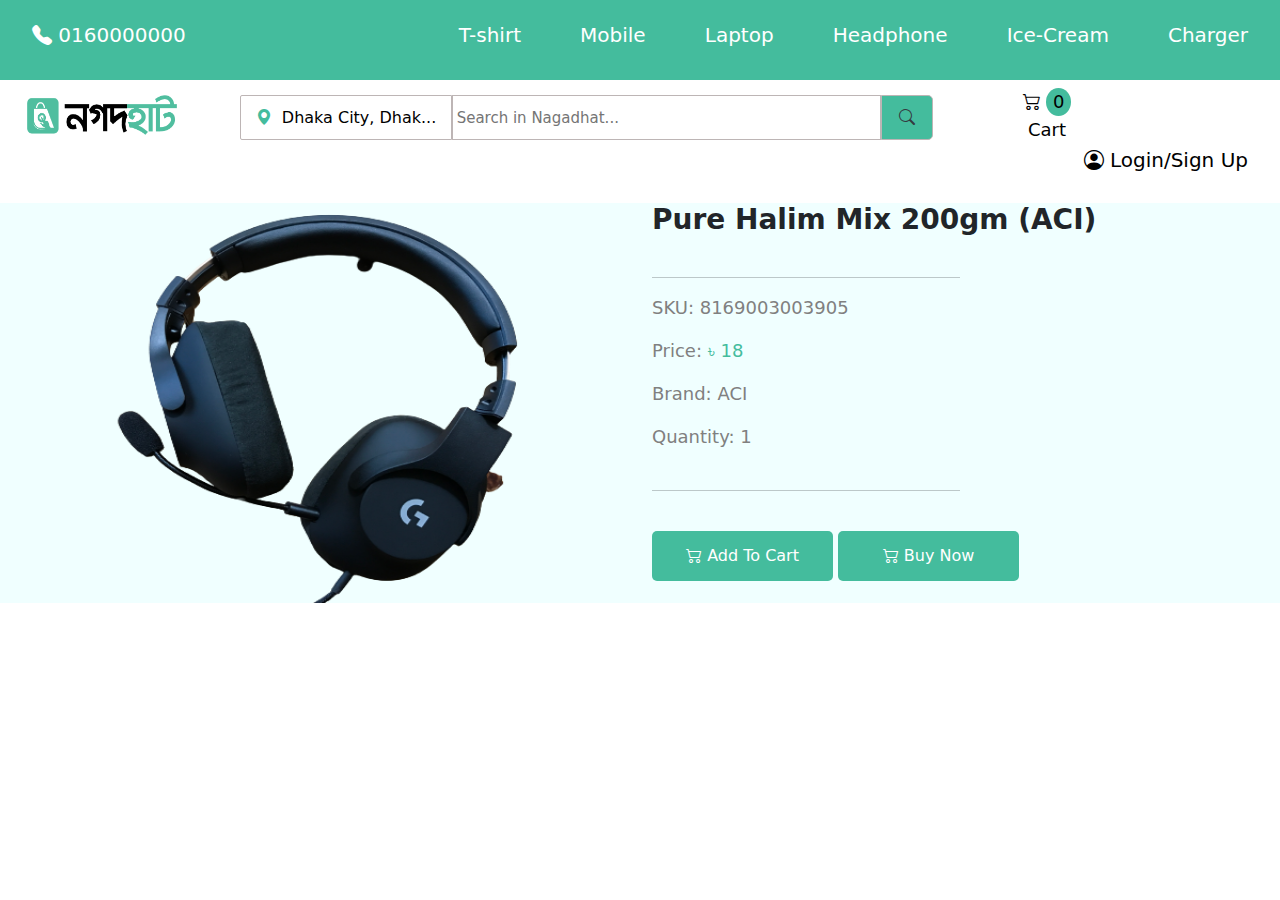
<file: e-commerce/hpcart.html>
<!DOCTYPE html>
<html lang="en">
 <head>
  <meta charset="UTF-8" />
  <meta http-equiv="X-UA-Compatible" content="IE=edge" />
  <meta name="viewport" content="width=device-width, initial-scale=1.0" />
  <title>E Commerce Websites</title>
  <link rel="shortcut icon" href="images/favicon.png" type="image/x-icon" />
  <link rel="stylesheet" href="https://cdn.jsdelivr.net/npm/bootstrap-icons@1.10.2/font/bootstrap-icons.css" />
  <link rel="stylesheet" href="https://cdn.jsdelivr.net/npm/bootstrap@5.2.2/dist/css/bootstrap.min.css" />
  <link rel="stylesheet" href="style.css" />
 </head>
 <body>
  <div class="container-fluid">
   <div class="row topHeader">
    <div class="col-12">
     <div class="row">
      <div class="col-4">
       <p class="phone"><i class="bi bi-telephone-fill"></i> 0160000000</p>
      </div>
      <div class="col-8">
       <ul>
        <li><a href="index.html">T-shirt</a></li>
        <li><a href="mobile.html">Mobile</a></li>
        <li><a href="laptop.html">Laptop</a></li>
        <li><a href="headphone.html">Headphone</a></li>
        <li><a href="ice-Cream.html">Ice-Cream</a></li>
        <li><a href="charger.html">Charger</a></li>
       </ul>
      </div>
     </div>
    </div>
   </div>

   <div class="row header">
    <div class="col-2">
     <div class="logo">
      <a href=""><img src="images/logo.png" alt="" /></a>
     </div>
    </div>

    <div class="col-7">
     <div class="inputArea">
      <button class="button1"><i class="bi bi-geo-alt-fill" style="color: #44bc9d;"></i>&nbsp; Dhaka City, Dhak...</button><input type="search" placeholder="Search in Nagadhat..." /><button class="button2"><i class="bi bi-search"></i></button>
     </div>
    </div>

    <div class="col-3">
     <button class="button3">
      <i class="bi bi-cart2"></i>
      <div style="width: 25px; height: 28px; border-radius: 50%; background-color: #44bc9d; display: inline-block; text-align: center;">0</div>
      <p>Cart</p>
     </button>

     <a href="" class="login_reg"><i class="bi bi-person-circle"></i> Login/Sign Up</a>
    </div>
   </div>

   <div class="row mt-5 cart">
    <div class="col-6">
     <div class="cart1_img">
      <img src="images/hp1.png" alt="" />
     </div>
    </div>

    <div class="col-6">
     <h1 class="h3 text-dark fw-bold">Pure Halim Mix 200gm (ACI)</h1>
     <hr style="width: 50%; margin-top: 40px;" />
     <p style="color: gray; font-size: 18px;">SKU: 8169003003905</p>
     <p style="color: gray; font-size: 18px;">Price: <span style="color: #44bc9d;">৳ 18</span></p>
     <p style="color: gray; font-size: 18px;">Brand: ACI</p>
     <p style="color: gray; font-size: 18px;">Quantity: 1</p>
     <hr style="width: 50%; margin-top: 40px; margin-bottom: 40px;" />

     <button class="cart_btn">
      <a href=""><i class="bi bi-cart2"></i> Add To Cart</a>
     </button>
     <button class="cart_btn">
      <a href=""><i class="bi bi-cart2"></i> Buy Now</a>
     </button>
    </div>
   </div>
  </div>

  <script src="https://cdn.jsdelivr.net/npm/bootstrap@5.2.2/dist/js/bootstrap.bundle.min.js"></script>
 </body>
</html>
</file>
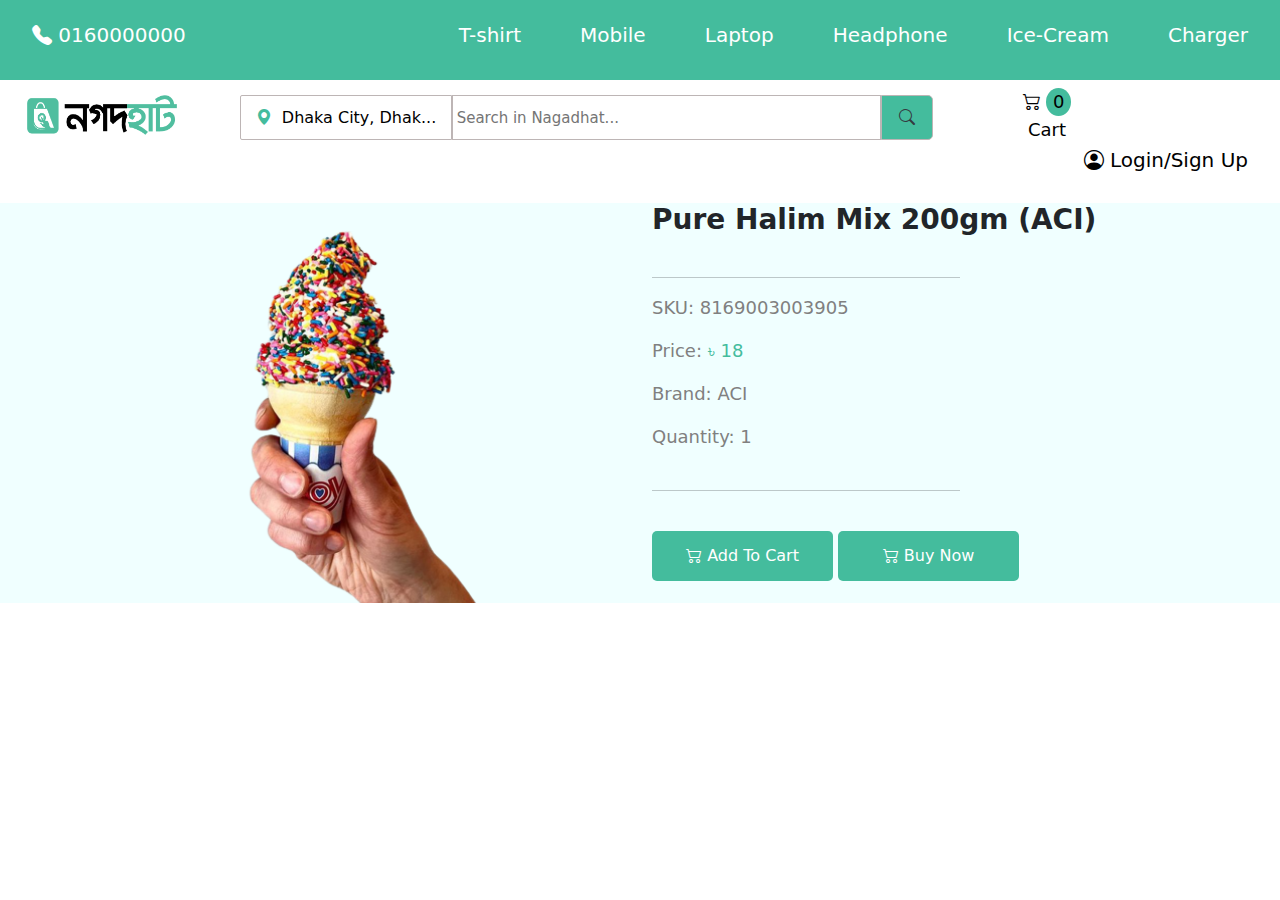
<file: e-commerce/iccart.html>
<!DOCTYPE html>
<html lang="en">
 <head>
  <meta charset="UTF-8" />
  <meta http-equiv="X-UA-Compatible" content="IE=edge" />
  <meta name="viewport" content="width=device-width, initial-scale=1.0" />
  <title>E Commerce Websites</title>
  <link rel="shortcut icon" href="images/favicon.png" type="image/x-icon" />
  <link rel="stylesheet" href="https://cdn.jsdelivr.net/npm/bootstrap-icons@1.10.2/font/bootstrap-icons.css" />
  <link rel="stylesheet" href="https://cdn.jsdelivr.net/npm/bootstrap@5.2.2/dist/css/bootstrap.min.css" />
  <link rel="stylesheet" href="style.css" />
 </head>
 <body>
  <div class="container-fluid">
   <div class="row topHeader">
    <div class="col-12">
     <div class="row">
      <div class="col-4">
       <p class="phone"><i class="bi bi-telephone-fill"></i> 0160000000</p>
      </div>
      <div class="col-8">
       <ul>
        <li><a href="index.html">T-shirt</a></li>
        <li><a href="mobile.html">Mobile</a></li>
        <li><a href="laptop.html">Laptop</a></li>
        <li><a href="headphone.html">Headphone</a></li>
        <li><a href="ice-Cream.html">Ice-Cream</a></li>
        <li><a href="charger.html">Charger</a></li>
       </ul>
      </div>
     </div>
    </div>
   </div>

   <div class="row header">
    <div class="col-2">
     <div class="logo">
      <a href=""><img src="images/logo.png" alt="" /></a>
     </div>
    </div>

    <div class="col-7">
     <div class="inputArea">
      <button class="button1"><i class="bi bi-geo-alt-fill" style="color: #44bc9d;"></i>&nbsp; Dhaka City, Dhak...</button><input type="search" placeholder="Search in Nagadhat..." /><button class="button2"><i class="bi bi-search"></i></button>
     </div>
    </div>

    <div class="col-3">
     <button class="button3">
      <i class="bi bi-cart2"></i>
      <div style="width: 25px; height: 28px; border-radius: 50%; background-color: #44bc9d; display: inline-block; text-align: center;">0</div>
      <p>Cart</p>
     </button>

     <a href="" class="login_reg"><i class="bi bi-person-circle"></i> Login/Sign Up</a>
    </div>
   </div>

   <div class="row mt-5 cart">
    <div class="col-6">
     <div class="cart1_img">
      <img src="images/ice.png" alt="" />
     </div>
    </div>

    <div class="col-6">
     <h1 class="h3 text-dark fw-bold">Pure Halim Mix 200gm (ACI)</h1>
     <hr style="width: 50%; margin-top: 40px;" />
     <p style="color: gray; font-size: 18px;">SKU: 8169003003905</p>
     <p style="color: gray; font-size: 18px;">Price: <span style="color: #44bc9d;">৳ 18</span></p>
     <p style="color: gray; font-size: 18px;">Brand: ACI</p>
     <p style="color: gray; font-size: 18px;">Quantity: 1</p>
     <hr style="width: 50%; margin-top: 40px; margin-bottom: 40px;" />

     <button class="cart_btn">
      <a href=""><i class="bi bi-cart2"></i> Add To Cart</a>
     </button>
     <button class="cart_btn">
      <a href=""><i class="bi bi-cart2"></i> Buy Now</a>
     </button>
    </div>
   </div>
  </div>

  <script src="https://cdn.jsdelivr.net/npm/bootstrap@5.2.2/dist/js/bootstrap.bundle.min.js"></script>
 </body>
</html>
</file>
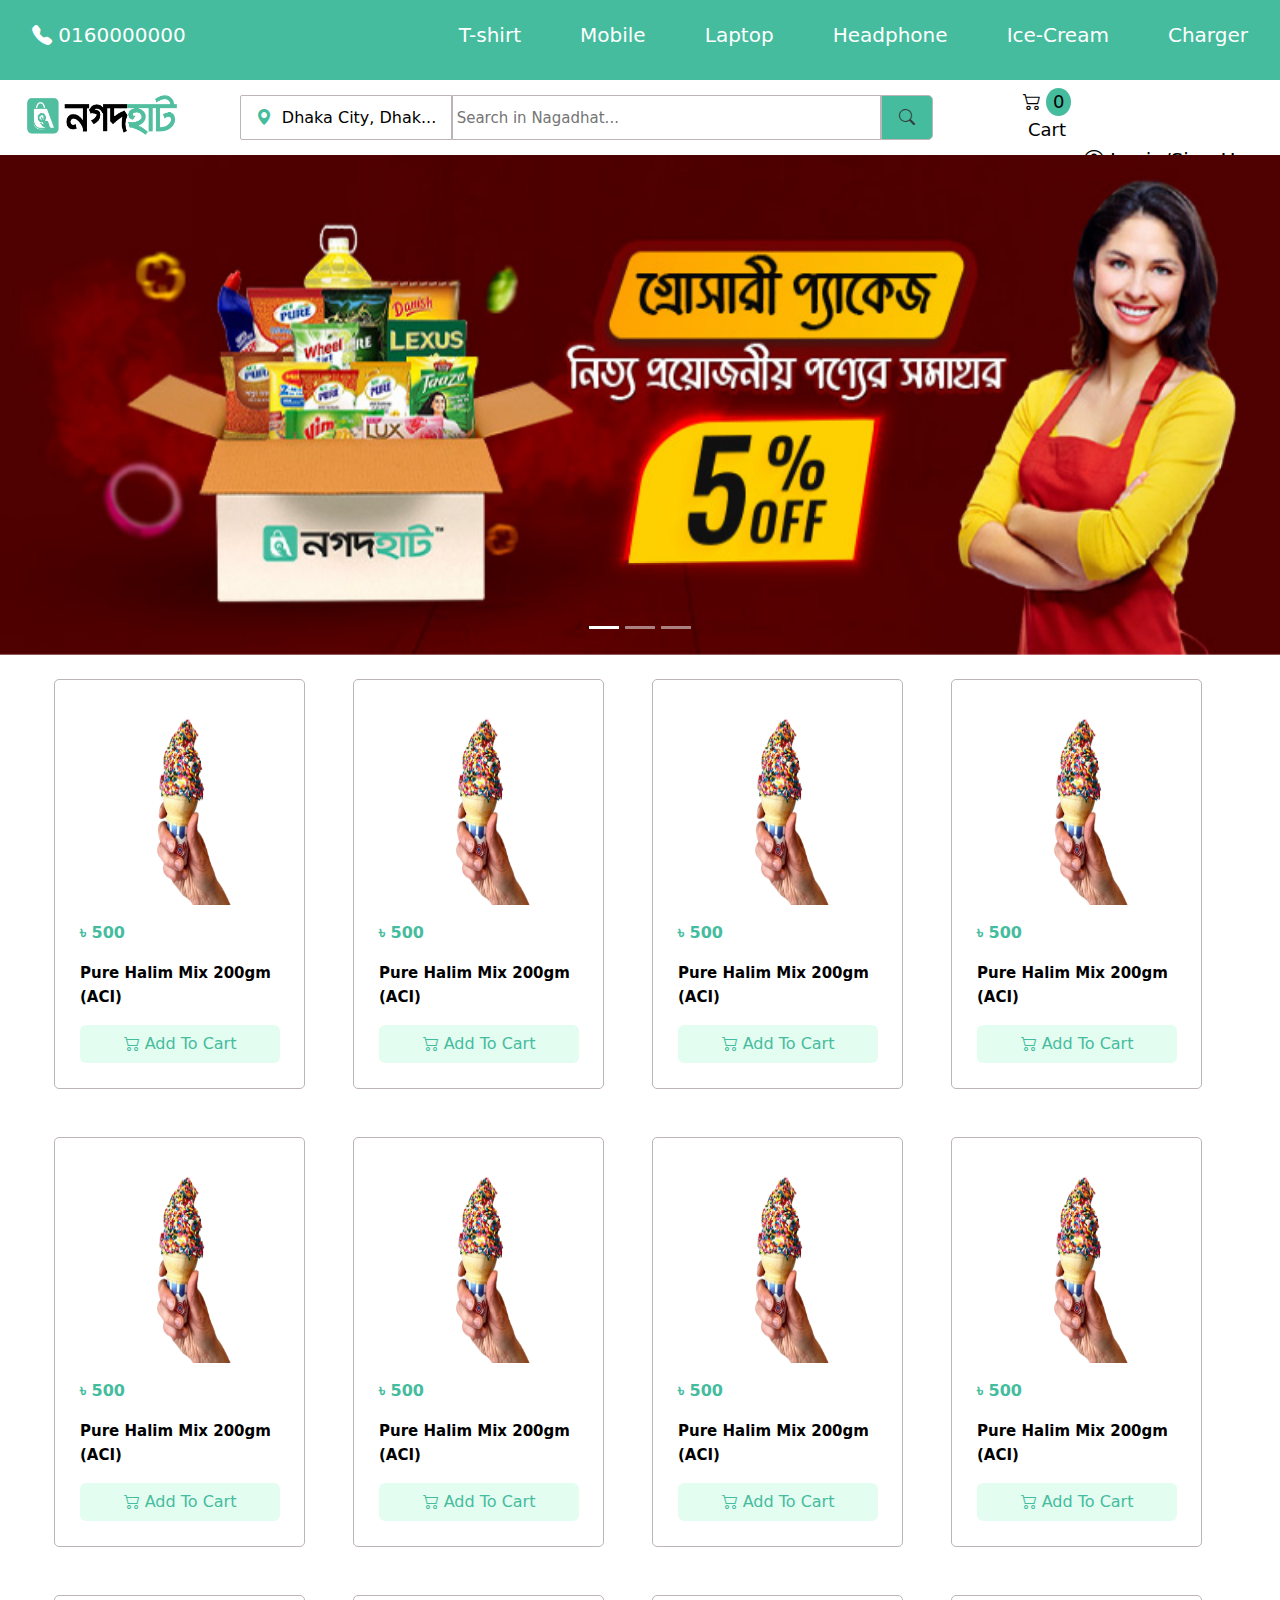
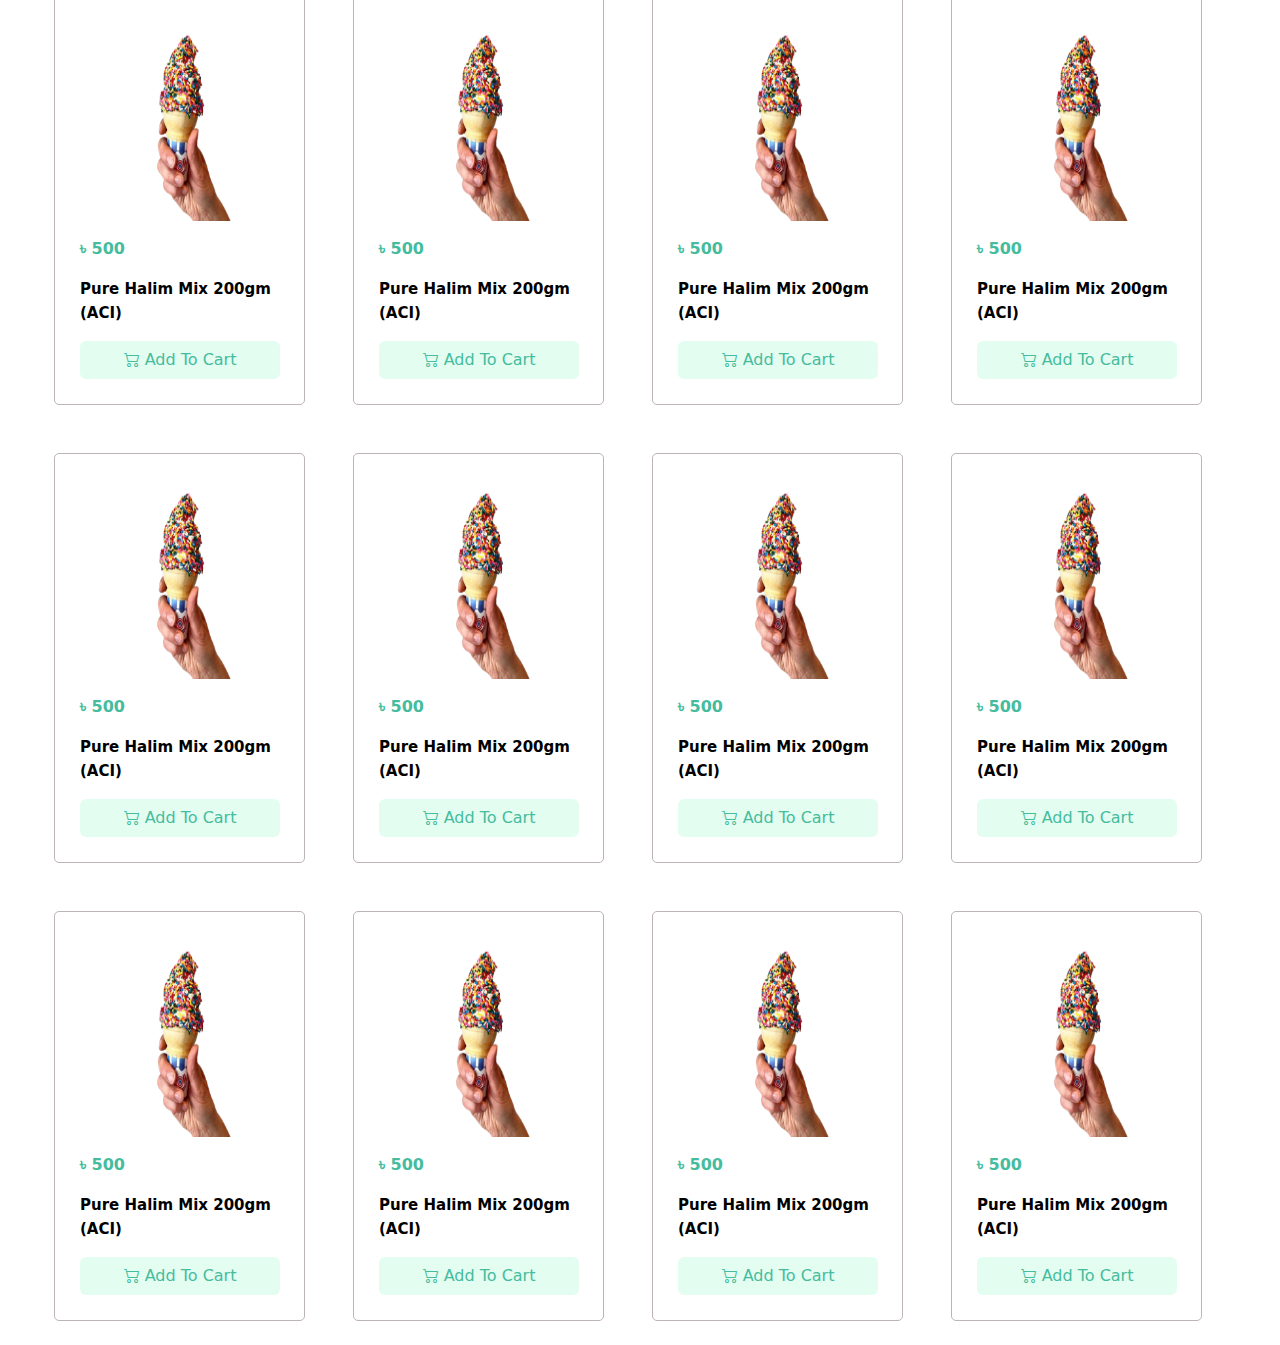
<file: e-commerce/ice-Cream.html>
<!DOCTYPE html>
<html lang="en">
 <head>
  <meta charset="UTF-8" />
  <meta http-equiv="X-UA-Compatible" content="IE=edge" />
  <meta name="viewport" content="width=device-width, initial-scale=1.0" />
  <title>E Commerce Websites</title>
  <link rel="shortcut icon" href="images/favicon.png" type="image/x-icon" />
  <link rel="stylesheet" href="https://cdn.jsdelivr.net/npm/bootstrap-icons@1.10.2/font/bootstrap-icons.css" />
  <link rel="stylesheet" href="https://cdn.jsdelivr.net/npm/bootstrap@5.2.2/dist/css/bootstrap.min.css" />
  <link rel="stylesheet" href="style.css" />
 </head>
 <body>
  <div class="container-fluid">
   <div class="row topHeader">
    <div class="col-12">
     <div class="row">
      <div class="col-4">
       <p class="phone"><i class="bi bi-telephone-fill"></i> 0160000000</p>
      </div>
      <div class="col-8">
       <ul>
        <li><a href="index.html">T-shirt</a></li>
        <li><a href="mobile.html">Mobile</a></li>
        <li><a href="laptop.html">Laptop</a></li>
        <li><a href="headphone.html">Headphone</a></li>
        <li><a href="ice-Cream.html">Ice-Cream</a></li>
        <li><a href="charger.html">Charger</a></li>
       </ul>
      </div>
     </div>
    </div>
   </div>

   <div class="row header">
    <div class="col-2">
     <div class="logo">
      <a href=""><img src="images/logo.png" alt="" /></a>
     </div>
    </div>

    <div class="col-7">
     <div class="inputArea">
      <button class="button1"><i class="bi bi-geo-alt-fill" style="color: #44bc9d;"></i>&nbsp; Dhaka City, Dhak...</button><input type="search" placeholder="Search in Nagadhat..." /><button class="button2"><i class="bi bi-search"></i></button>
     </div>
    </div>

    <div class="col-3">
     <button class="button3">
      <i class="bi bi-cart2"></i>
      <div style="width: 25px; height: 28px; border-radius: 50%; background-color: #44bc9d; display: inline-block; text-align: center;">0</div>
      <p>Cart</p>
     </button>

     <a href="" class="login_reg"><i class="bi bi-person-circle"></i> Login/Sign Up</a>
    </div>
   </div>

   <div class="row">
    <div class="col-12 p-0 m-0">
     <div id="carouselExampleIndicators" class="carousel slide" data-bs-ride="true">
      <div class="carousel-indicators">
       <button type="button" data-bs-target="#carouselExampleIndicators" data-bs-slide-to="0" class="active" aria-current="true" aria-label="Slide 1"></button>
       <button type="button" data-bs-target="#carouselExampleIndicators" data-bs-slide-to="1" aria-label="Slide 2"></button>
       <button type="button" data-bs-target="#carouselExampleIndicators" data-bs-slide-to="2" aria-label="Slide 3"></button>
      </div>
      <div class="carousel-inner">
       <div class="carousel-item active slider">
        <img src="images/banner1.jpg" class="d-block w-100" alt="Loding" />
       </div>
       <div class="carousel-item slider">
        <img src="images/banner2.jpeg" class="d-block w-100" alt="Loading" />
       </div>
       <div class="carousel-item slider">
        <img src="images/banner3.jpg" class="d-block w-100" alt="Loading" />
       </div>
      </div>
     </div>
    </div>
   </div>

   <div class="row items">
    <div class="m-4 itemBox">
     <div class="item_img">
      <img src="images/ice.png" alt="" />
     </div>
     <div class="item-text mt-3">
      <p class="p1">৳ 500</p>
      <p class="p2"><a href="iccart.html" class="text-decoration-none">Pure Halim Mix 200gm (ACI)</a></p>

      <button class="btn">
       <a href="iccart.html" class="text-decoration-none"><i class="bi bi-cart2"></i> Add To Cart</a>
      </button>
     </div>
    </div>

    <div class="m-4 itemBox">
        <div class="item_img">
         <img src="images/ice.png" alt="" />
        </div>
        <div class="item-text mt-3">
         <p class="p1">৳ 500</p>
         <p class="p2"><a href="iccart.html" class="text-decoration-none">Pure Halim Mix 200gm (ACI)</a></p>
   
         <button class="btn">
          <a href="iccart.html" class="text-decoration-none"><i class="bi bi-cart2"></i> Add To Cart</a>
         </button>
        </div>
       </div>

       <div class="m-4 itemBox">
        <div class="item_img">
         <img src="images/ice.png" alt="" />
        </div>
        <div class="item-text mt-3">
         <p class="p1">৳ 500</p>
         <p class="p2"><a href="iccart.html" class="text-decoration-none">Pure Halim Mix 200gm (ACI)</a></p>
   
         <button class="btn">
          <a href="iccart.html" class="text-decoration-none"><i class="bi bi-cart2"></i> Add To Cart</a>
         </button>
        </div>
       </div>

       <div class="m-4 itemBox">
        <div class="item_img">
         <img src="images/ice.png" alt="" />
        </div>
        <div class="item-text mt-3">
         <p class="p1">৳ 500</p>
         <p class="p2"><a href="iccart.html" class="text-decoration-none">Pure Halim Mix 200gm (ACI)</a></p>
   
         <button class="btn">
          <a href="iccart.html" class="text-decoration-none"><i class="bi bi-cart2"></i> Add To Cart</a>
         </button>
        </div>
       </div>

       <div class="m-4 itemBox">
        <div class="item_img">
         <img src="images/ice.png" alt="" />
        </div>
        <div class="item-text mt-3">
         <p class="p1">৳ 500</p>
         <p class="p2"><a href="iccart.html" class="text-decoration-none">Pure Halim Mix 200gm (ACI)</a></p>
   
         <button class="btn">
          <a href="iccart.html" class="text-decoration-none"><i class="bi bi-cart2"></i> Add To Cart</a>
         </button>
        </div>
       </div>

       <div class="m-4 itemBox">
        <div class="item_img">
         <img src="images/ice.png" alt="" />
        </div>
        <div class="item-text mt-3">
         <p class="p1">৳ 500</p>
         <p class="p2"><a href="iccart.html" class="text-decoration-none">Pure Halim Mix 200gm (ACI)</a></p>
   
         <button class="btn">
          <a href="iccart.html" class="text-decoration-none"><i class="bi bi-cart2"></i> Add To Cart</a>
         </button>
        </div>
       </div>

       <div class="m-4 itemBox">
        <div class="item_img">
         <img src="images/ice.png" alt="" />
        </div>
        <div class="item-text mt-3">
         <p class="p1">৳ 500</p>
         <p class="p2"><a href="iccart.html" class="text-decoration-none">Pure Halim Mix 200gm (ACI)</a></p>
   
         <button class="btn">
          <a href="iccart.html" class="text-decoration-none"><i class="bi bi-cart2"></i> Add To Cart</a>
         </button>
        </div>
       </div>

       <div class="m-4 itemBox">
        <div class="item_img">
         <img src="images/ice.png" alt="" />
        </div>
        <div class="item-text mt-3">
         <p class="p1">৳ 500</p>
         <p class="p2"><a href="iccart.html" class="text-decoration-none">Pure Halim Mix 200gm (ACI)</a></p>
   
         <button class="btn">
          <a href="iccart.html" class="text-decoration-none"><i class="bi bi-cart2"></i> Add To Cart</a>
         </button>
        </div>
       </div>

       <div class="m-4 itemBox">
        <div class="item_img">
         <img src="images/ice.png" alt="" />
        </div>
        <div class="item-text mt-3">
         <p class="p1">৳ 500</p>
         <p class="p2"><a href="iccart.html" class="text-decoration-none">Pure Halim Mix 200gm (ACI)</a></p>
   
         <button class="btn">
          <a href="iccart.html" class="text-decoration-none"><i class="bi bi-cart2"></i> Add To Cart</a>
         </button>
        </div>
       </div>

       <div class="m-4 itemBox">
        <div class="item_img">
         <img src="images/ice.png" alt="" />
        </div>
        <div class="item-text mt-3">
         <p class="p1">৳ 500</p>
         <p class="p2"><a href="iccart.html" class="text-decoration-none">Pure Halim Mix 200gm (ACI)</a></p>
   
         <button class="btn">
          <a href="iccart.html" class="text-decoration-none"><i class="bi bi-cart2"></i> Add To Cart</a>
         </button>
        </div>
       </div>

       <div class="m-4 itemBox">
        <div class="item_img">
         <img src="images/ice.png" alt="" />
        </div>
        <div class="item-text mt-3">
         <p class="p1">৳ 500</p>
         <p class="p2"><a href="iccart.html" class="text-decoration-none">Pure Halim Mix 200gm (ACI)</a></p>
   
         <button class="btn">
          <a href="iccart.html" class="text-decoration-none"><i class="bi bi-cart2"></i> Add To Cart</a>
         </button>
        </div>
       </div>

       <div class="m-4 itemBox">
        <div class="item_img">
         <img src="images/ice.png" alt="" />
        </div>
        <div class="item-text mt-3">
         <p class="p1">৳ 500</p>
         <p class="p2"><a href="iccart.html" class="text-decoration-none">Pure Halim Mix 200gm (ACI)</a></p>
   
         <button class="btn">
          <a href="iccart.html" class="text-decoration-none"><i class="bi bi-cart2"></i> Add To Cart</a>
         </button>
        </div>
       </div>

       <div class="m-4 itemBox">
        <div class="item_img">
         <img src="images/ice.png" alt="" />
        </div>
        <div class="item-text mt-3">
         <p class="p1">৳ 500</p>
         <p class="p2"><a href="iccart.html" class="text-decoration-none">Pure Halim Mix 200gm (ACI)</a></p>
   
         <button class="btn">
          <a href="iccart.html" class="text-decoration-none"><i class="bi bi-cart2"></i> Add To Cart</a>
         </button>
        </div>
       </div>

       <div class="m-4 itemBox">
        <div class="item_img">
         <img src="images/ice.png" alt="" />
        </div>
        <div class="item-text mt-3">
         <p class="p1">৳ 500</p>
         <p class="p2"><a href="iccart.html" class="text-decoration-none">Pure Halim Mix 200gm (ACI)</a></p>
   
         <button class="btn">
          <a href="iccart.html" class="text-decoration-none"><i class="bi bi-cart2"></i> Add To Cart</a>
         </button>
        </div>
       </div>

       <div class="m-4 itemBox">
        <div class="item_img">
         <img src="images/ice.png" alt="" />
        </div>
        <div class="item-text mt-3">
         <p class="p1">৳ 500</p>
         <p class="p2"><a href="iccart.html" class="text-decoration-none">Pure Halim Mix 200gm (ACI)</a></p>
   
         <button class="btn">
          <a href="iccart.html" class="text-decoration-none"><i class="bi bi-cart2"></i> Add To Cart</a>
         </button>
        </div>
       </div>

       <div class="m-4 itemBox">
        <div class="item_img">
         <img src="images/ice.png" alt="" />
        </div>
        <div class="item-text mt-3">
         <p class="p1">৳ 500</p>
         <p class="p2"><a href="iccart.html" class="text-decoration-none">Pure Halim Mix 200gm (ACI)</a></p>
   
         <button class="btn">
          <a href="iccart.html" class="text-decoration-none"><i class="bi bi-cart2"></i> Add To Cart</a>
         </button>
        </div>
       </div>

       <div class="m-4 itemBox">
        <div class="item_img">
         <img src="images/ice.png" alt="" />
        </div>
        <div class="item-text mt-3">
         <p class="p1">৳ 500</p>
         <p class="p2"><a href="iccart.html" class="text-decoration-none">Pure Halim Mix 200gm (ACI)</a></p>
   
         <button class="btn">
          <a href="iccart.html" class="text-decoration-none"><i class="bi bi-cart2"></i> Add To Cart</a>
         </button>
        </div>
       </div>

       <div class="m-4 itemBox">
        <div class="item_img">
         <img src="images/ice.png" alt="" />
        </div>
        <div class="item-text mt-3">
         <p class="p1">৳ 500</p>
         <p class="p2"><a href="iccart.html" class="text-decoration-none">Pure Halim Mix 200gm (ACI)</a></p>
   
         <button class="btn">
          <a href="iccart.html" class="text-decoration-none"><i class="bi bi-cart2"></i> Add To Cart</a>
         </button>
        </div>
       </div>

       <div class="m-4 itemBox">
        <div class="item_img">
         <img src="images/ice.png" alt="" />
        </div>
        <div class="item-text mt-3">
         <p class="p1">৳ 500</p>
         <p class="p2"><a href="iccart.html" class="text-decoration-none">Pure Halim Mix 200gm (ACI)</a></p>
   
         <button class="btn">
          <a href="iccart.html" class="text-decoration-none"><i class="bi bi-cart2"></i> Add To Cart</a>
         </button>
        </div>
       </div>

       <div class="m-4 itemBox">
        <div class="item_img">
         <img src="images/ice.png" alt="" />
        </div>
        <div class="item-text mt-3">
         <p class="p1">৳ 500</p>
         <p class="p2"><a href="iccart.html" class="text-decoration-none">Pure Halim Mix 200gm (ACI)</a></p>
   
         <button class="btn">
          <a href="iccart.html" class="text-decoration-none"><i class="bi bi-cart2"></i> Add To Cart</a>
         </button>
        </div>
       </div>






    

   </div>
  </div>

  <script src="https://cdn.jsdelivr.net/npm/bootstrap@5.2.2/dist/js/bootstrap.bundle.min.js"></script>
 </body>
</html>
</file>
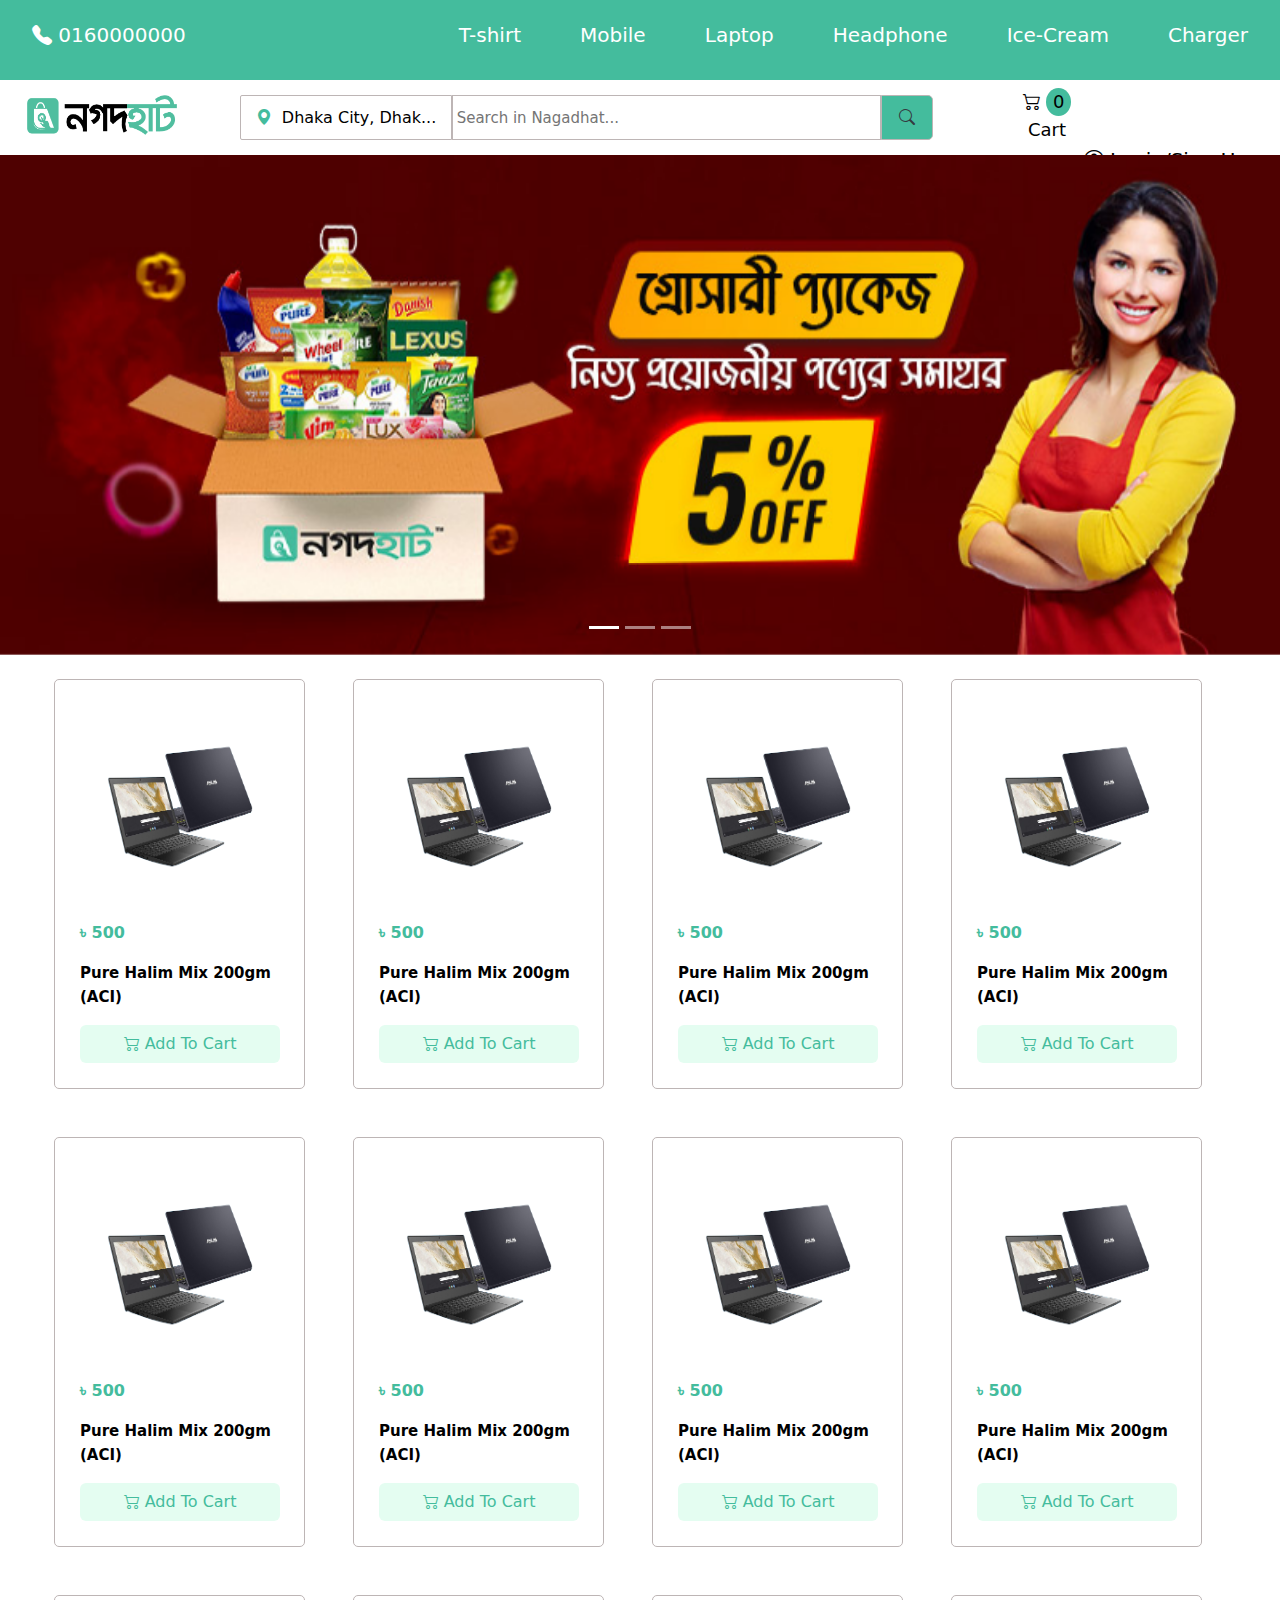
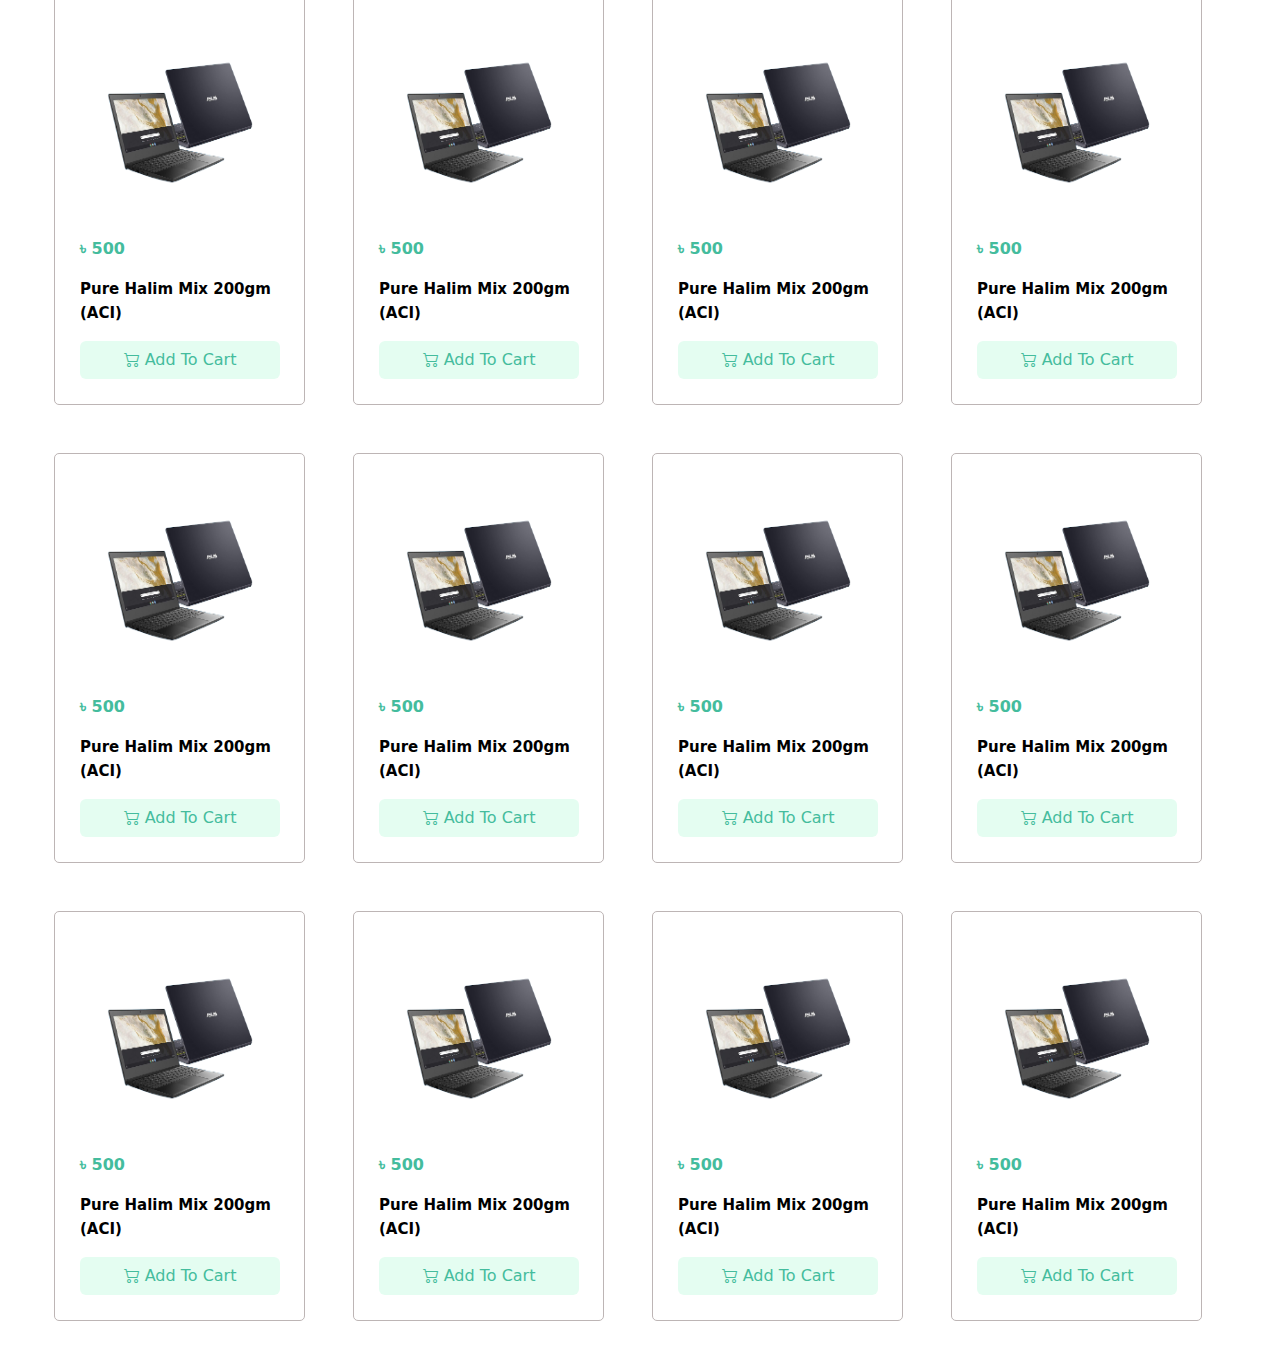
<file: e-commerce/laptop.html>
<!DOCTYPE html>
<html lang="en">
 <head>
  <meta charset="UTF-8" />
  <meta http-equiv="X-UA-Compatible" content="IE=edge" />
  <meta name="viewport" content="width=device-width, initial-scale=1.0" />
  <title>E Commerce Websites</title>
  <link rel="shortcut icon" href="images/favicon.png" type="image/x-icon" />
  <link rel="stylesheet" href="https://cdn.jsdelivr.net/npm/bootstrap-icons@1.10.2/font/bootstrap-icons.css" />
  <link rel="stylesheet" href="https://cdn.jsdelivr.net/npm/bootstrap@5.2.2/dist/css/bootstrap.min.css" />
  <link rel="stylesheet" href="style.css" />
 </head>
 <body>
  <div class="container-fluid">
   <div class="row topHeader">
    <div class="col-12">
     <div class="row">
      <div class="col-4">
       <p class="phone"><i class="bi bi-telephone-fill"></i> 0160000000</p>
      </div>
      <div class="col-8">
       <ul>
        <li><a href="index.html">T-shirt</a></li>
        <li><a href="mobile.html">Mobile</a></li>
        <li><a href="laptop.html">Laptop</a></li>
        <li><a href="headphone.html">Headphone</a></li>
        <li><a href="ice-Cream.html">Ice-Cream</a></li>
        <li><a href="charger.html">Charger</a></li>
       </ul>
      </div>
     </div>
    </div>
   </div>

   <div class="row header">
    <div class="col-2">
     <div class="logo">
      <a href=""><img src="images/logo.png" alt="" /></a>
     </div>
    </div>

    <div class="col-7">
     <div class="inputArea">
      <button class="button1"><i class="bi bi-geo-alt-fill" style="color: #44bc9d;"></i>&nbsp; Dhaka City, Dhak...</button><input type="search" placeholder="Search in Nagadhat..." /><button class="button2"><i class="bi bi-search"></i></button>
     </div>
    </div>

    <div class="col-3">
     <button class="button3">
      <i class="bi bi-cart2"></i>
      <div style="width: 25px; height: 28px; border-radius: 50%; background-color: #44bc9d; display: inline-block; text-align: center;">0</div>
      <p>Cart</p>
     </button>

     <a href="" class="login_reg"><i class="bi bi-person-circle"></i> Login/Sign Up</a>
    </div>
   </div>

   <div class="row">
    <div class="col-12 p-0 m-0">
     <div id="carouselExampleIndicators" class="carousel slide" data-bs-ride="true">
      <div class="carousel-indicators">
       <button type="button" data-bs-target="#carouselExampleIndicators" data-bs-slide-to="0" class="active" aria-current="true" aria-label="Slide 1"></button>
       <button type="button" data-bs-target="#carouselExampleIndicators" data-bs-slide-to="1" aria-label="Slide 2"></button>
       <button type="button" data-bs-target="#carouselExampleIndicators" data-bs-slide-to="2" aria-label="Slide 3"></button>
      </div>
      <div class="carousel-inner">
       <div class="carousel-item active slider">
        <img src="images/banner1.jpg" class="d-block w-100" alt="Loding" />
       </div>
       <div class="carousel-item slider">
        <img src="images/banner2.jpeg" class="d-block w-100" alt="Loading" />
       </div>
       <div class="carousel-item slider">
        <img src="images/banner3.jpg" class="d-block w-100" alt="Loading" />
       </div>
      </div>
     </div>
    </div>
   </div>

   <div class="row items">
    <div class="m-4 itemBox">
     <div class="item_img">
      <img src="images/laptop.png" alt="" />
     </div>
     <div class="item-text mt-3">
      <p class="p1">৳ 500</p>
      <p class="p2"><a href="lcart.html" class="text-decoration-none">Pure Halim Mix 200gm (ACI)</a></p>

      <button class="btn">
       <a href="lcart.html" class="text-decoration-none"><i class="bi bi-cart2"></i> Add To Cart</a>
      </button>
     </div>
    </div>

    <div class="m-4 itemBox">
        <div class="item_img">
         <img src="images/laptop.png" alt="" />
        </div>
        <div class="item-text mt-3">
         <p class="p1">৳ 500</p>
         <p class="p2"><a href="lcart.html" class="text-decoration-none">Pure Halim Mix 200gm (ACI)</a></p>
   
         <button class="btn">
          <a href="lcart.html" class="text-decoration-none"><i class="bi bi-cart2"></i> Add To Cart</a>
         </button>
        </div>
       </div>

       <div class="m-4 itemBox">
        <div class="item_img">
         <img src="images/laptop.png" alt="" />
        </div>
        <div class="item-text mt-3">
         <p class="p1">৳ 500</p>
         <p class="p2"><a href="lcart.html" class="text-decoration-none">Pure Halim Mix 200gm (ACI)</a></p>
   
         <button class="btn">
          <a href="lcart.html" class="text-decoration-none"><i class="bi bi-cart2"></i> Add To Cart</a>
         </button>
        </div>
       </div>

       <div class="m-4 itemBox">
        <div class="item_img">
         <img src="images/laptop.png" alt="" />
        </div>
        <div class="item-text mt-3">
         <p class="p1">৳ 500</p>
         <p class="p2"><a href="lcart.html" class="text-decoration-none">Pure Halim Mix 200gm (ACI)</a></p>
   
         <button class="btn">
          <a href="lcart.html" class="text-decoration-none"><i class="bi bi-cart2"></i> Add To Cart</a>
         </button>
        </div>
       </div>

       <div class="m-4 itemBox">
        <div class="item_img">
         <img src="images/laptop.png" alt="" />
        </div>
        <div class="item-text mt-3">
         <p class="p1">৳ 500</p>
         <p class="p2"><a href="lcart.html" class="text-decoration-none">Pure Halim Mix 200gm (ACI)</a></p>
   
         <button class="btn">
          <a href="lcart.html" class="text-decoration-none"><i class="bi bi-cart2"></i> Add To Cart</a>
         </button>
        </div>
       </div>

       <div class="m-4 itemBox">
        <div class="item_img">
         <img src="images/laptop.png" alt="" />
        </div>
        <div class="item-text mt-3">
         <p class="p1">৳ 500</p>
         <p class="p2"><a href="lcart.html" class="text-decoration-none">Pure Halim Mix 200gm (ACI)</a></p>
   
         <button class="btn">
          <a href="lcart.html" class="text-decoration-none"><i class="bi bi-cart2"></i> Add To Cart</a>
         </button>
        </div>
       </div>

       <div class="m-4 itemBox">
        <div class="item_img">
         <img src="images/laptop.png" alt="" />
        </div>
        <div class="item-text mt-3">
         <p class="p1">৳ 500</p>
         <p class="p2"><a href="lcart.html" class="text-decoration-none">Pure Halim Mix 200gm (ACI)</a></p>
   
         <button class="btn">
          <a href="lcart.html" class="text-decoration-none"><i class="bi bi-cart2"></i> Add To Cart</a>
         </button>
        </div>
       </div>

       <div class="m-4 itemBox">
        <div class="item_img">
         <img src="images/laptop.png" alt="" />
        </div>
        <div class="item-text mt-3">
         <p class="p1">৳ 500</p>
         <p class="p2"><a href="lcart.html" class="text-decoration-none">Pure Halim Mix 200gm (ACI)</a></p>
   
         <button class="btn">
          <a href="lcart.html" class="text-decoration-none"><i class="bi bi-cart2"></i> Add To Cart</a>
         </button>
        </div>
       </div>

       <div class="m-4 itemBox">
        <div class="item_img">
         <img src="images/laptop.png" alt="" />
        </div>
        <div class="item-text mt-3">
         <p class="p1">৳ 500</p>
         <p class="p2"><a href="lcart.html" class="text-decoration-none">Pure Halim Mix 200gm (ACI)</a></p>
   
         <button class="btn">
          <a href="lcart.html" class="text-decoration-none"><i class="bi bi-cart2"></i> Add To Cart</a>
         </button>
        </div>
       </div>

       <div class="m-4 itemBox">
        <div class="item_img">
         <img src="images/laptop.png" alt="" />
        </div>
        <div class="item-text mt-3">
         <p class="p1">৳ 500</p>
         <p class="p2"><a href="lcart.html" class="text-decoration-none">Pure Halim Mix 200gm (ACI)</a></p>
   
         <button class="btn">
          <a href="lcart.html" class="text-decoration-none"><i class="bi bi-cart2"></i> Add To Cart</a>
         </button>
        </div>
       </div>

       <div class="m-4 itemBox">
        <div class="item_img">
         <img src="images/laptop.png" alt="" />
        </div>
        <div class="item-text mt-3">
         <p class="p1">৳ 500</p>
         <p class="p2"><a href="lcart.html" class="text-decoration-none">Pure Halim Mix 200gm (ACI)</a></p>
   
         <button class="btn">
          <a href="lcart.html" class="text-decoration-none"><i class="bi bi-cart2"></i> Add To Cart</a>
         </button>
        </div>
       </div>

       <div class="m-4 itemBox">
        <div class="item_img">
         <img src="images/laptop.png" alt="" />
        </div>
        <div class="item-text mt-3">
         <p class="p1">৳ 500</p>
         <p class="p2"><a href="lcart.html" class="text-decoration-none">Pure Halim Mix 200gm (ACI)</a></p>
   
         <button class="btn">
          <a href="lcart.html" class="text-decoration-none"><i class="bi bi-cart2"></i> Add To Cart</a>
         </button>
        </div>
       </div>

       <div class="m-4 itemBox">
        <div class="item_img">
         <img src="images/laptop.png" alt="" />
        </div>
        <div class="item-text mt-3">
         <p class="p1">৳ 500</p>
         <p class="p2"><a href="lcart.html" class="text-decoration-none">Pure Halim Mix 200gm (ACI)</a></p>
   
         <button class="btn">
          <a href="lcart.html" class="text-decoration-none"><i class="bi bi-cart2"></i> Add To Cart</a>
         </button>
        </div>
       </div>

       <div class="m-4 itemBox">
        <div class="item_img">
         <img src="images/laptop.png" alt="" />
        </div>
        <div class="item-text mt-3">
         <p class="p1">৳ 500</p>
         <p class="p2"><a href="lcart.html" class="text-decoration-none">Pure Halim Mix 200gm (ACI)</a></p>
   
         <button class="btn">
          <a href="lcart.html" class="text-decoration-none"><i class="bi bi-cart2"></i> Add To Cart</a>
         </button>
        </div>
       </div>

       <div class="m-4 itemBox">
        <div class="item_img">
         <img src="images/laptop.png" alt="" />
        </div>
        <div class="item-text mt-3">
         <p class="p1">৳ 500</p>
         <p class="p2"><a href="lcart.html" class="text-decoration-none">Pure Halim Mix 200gm (ACI)</a></p>
   
         <button class="btn">
          <a href="lcart.html" class="text-decoration-none"><i class="bi bi-cart2"></i> Add To Cart</a>
         </button>
        </div>
       </div>

       <div class="m-4 itemBox">
        <div class="item_img">
         <img src="images/laptop.png" alt="" />
        </div>
        <div class="item-text mt-3">
         <p class="p1">৳ 500</p>
         <p class="p2"><a href="lcart.html" class="text-decoration-none">Pure Halim Mix 200gm (ACI)</a></p>
   
         <button class="btn">
          <a href="lcart.html" class="text-decoration-none"><i class="bi bi-cart2"></i> Add To Cart</a>
         </button>
        </div>
       </div>

       <div class="m-4 itemBox">
        <div class="item_img">
         <img src="images/laptop.png" alt="" />
        </div>
        <div class="item-text mt-3">
         <p class="p1">৳ 500</p>
         <p class="p2"><a href="lcart.html" class="text-decoration-none">Pure Halim Mix 200gm (ACI)</a></p>
   
         <button class="btn">
          <a href="lcart.html" class="text-decoration-none"><i class="bi bi-cart2"></i> Add To Cart</a>
         </button>
        </div>
       </div>

       <div class="m-4 itemBox">
        <div class="item_img">
         <img src="images/laptop.png" alt="" />
        </div>
        <div class="item-text mt-3">
         <p class="p1">৳ 500</p>
         <p class="p2"><a href="lcart.html" class="text-decoration-none">Pure Halim Mix 200gm (ACI)</a></p>
   
         <button class="btn">
          <a href="lcart.html" class="text-decoration-none"><i class="bi bi-cart2"></i> Add To Cart</a>
         </button>
        </div>
       </div>

       <div class="m-4 itemBox">
        <div class="item_img">
         <img src="images/laptop.png" alt="" />
        </div>
        <div class="item-text mt-3">
         <p class="p1">৳ 500</p>
         <p class="p2"><a href="lcart.html" class="text-decoration-none">Pure Halim Mix 200gm (ACI)</a></p>
   
         <button class="btn">
          <a href="lcart.html" class="text-decoration-none"><i class="bi bi-cart2"></i> Add To Cart</a>
         </button>
        </div>
       </div>

       <div class="m-4 itemBox">
        <div class="item_img">
         <img src="images/laptop.png" alt="" />
        </div>
        <div class="item-text mt-3">
         <p class="p1">৳ 500</p>
         <p class="p2"><a href="lcart.html" class="text-decoration-none">Pure Halim Mix 200gm (ACI)</a></p>
   
         <button class="btn">
          <a href="lcart.html" class="text-decoration-none"><i class="bi bi-cart2"></i> Add To Cart</a>
         </button>
        </div>
       </div>


    

   </div>
  </div>

  <script src="https://cdn.jsdelivr.net/npm/bootstrap@5.2.2/dist/js/bootstrap.bundle.min.js"></script>
 </body>
</html>
</file>
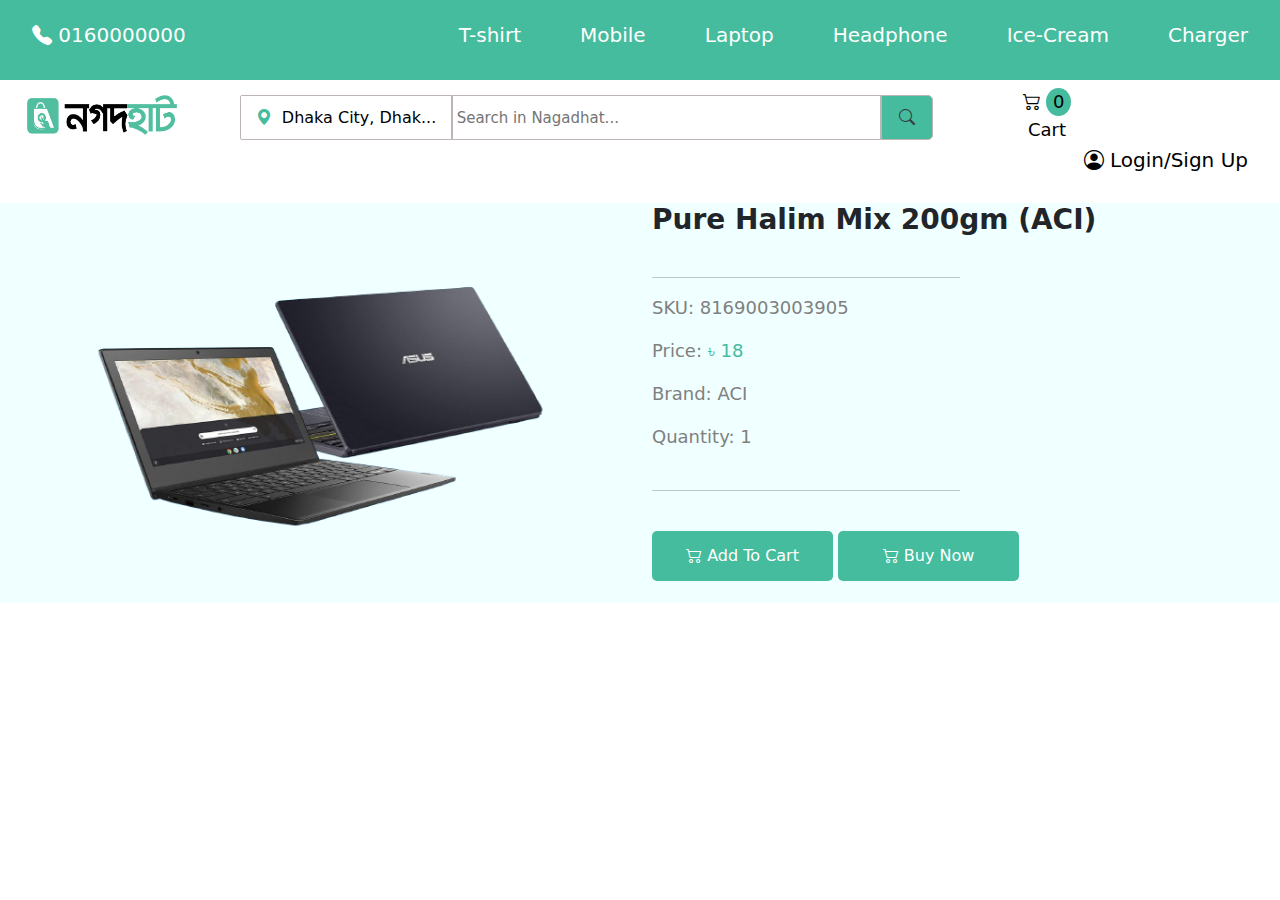
<file: e-commerce/lcart.html>
<!DOCTYPE html>
<html lang="en">
 <head>
  <meta charset="UTF-8" />
  <meta http-equiv="X-UA-Compatible" content="IE=edge" />
  <meta name="viewport" content="width=device-width, initial-scale=1.0" />
  <title>E Commerce Websites</title>
  <link rel="shortcut icon" href="images/favicon.png" type="image/x-icon" />
  <link rel="stylesheet" href="https://cdn.jsdelivr.net/npm/bootstrap-icons@1.10.2/font/bootstrap-icons.css" />
  <link rel="stylesheet" href="https://cdn.jsdelivr.net/npm/bootstrap@5.2.2/dist/css/bootstrap.min.css" />
  <link rel="stylesheet" href="style.css" />
 </head>
 <body>
  <div class="container-fluid">
   <div class="row topHeader">
    <div class="col-12">
     <div class="row">
      <div class="col-4">
       <p class="phone"><i class="bi bi-telephone-fill"></i> 0160000000</p>
      </div>
      <div class="col-8">
       <ul>
        <li><a href="index.html">T-shirt</a></li>
        <li><a href="mobile.html">Mobile</a></li>
        <li><a href="laptop.html">Laptop</a></li>
        <li><a href="headphone.html">Headphone</a></li>
        <li><a href="ice-Cream.html">Ice-Cream</a></li>
        <li><a href="charger.html">Charger</a></li>
       </ul>
      </div>
     </div>
    </div>
   </div>

   <div class="row header">
    <div class="col-2">
     <div class="logo">
      <a href=""><img src="images/logo.png" alt="" /></a>
     </div>
    </div>

    <div class="col-7">
     <div class="inputArea">
      <button class="button1"><i class="bi bi-geo-alt-fill" style="color: #44bc9d;"></i>&nbsp; Dhaka City, Dhak...</button><input type="search" placeholder="Search in Nagadhat..." /><button class="button2"><i class="bi bi-search"></i></button>
     </div>
    </div>

    <div class="col-3">
     <button class="button3">
      <i class="bi bi-cart2"></i>
      <div style="width: 25px; height: 28px; border-radius: 50%; background-color: #44bc9d; display: inline-block; text-align: center;">0</div>
      <p>Cart</p>
     </button>

     <a href="" class="login_reg"><i class="bi bi-person-circle"></i> Login/Sign Up</a>
    </div>
   </div>

   <div class="row mt-5 cart">
    <div class="col-6">
     <div class="cart1_img">
      <img src="images/laptop.png" alt="" />
     </div>
    </div>

    <div class="col-6">
     <h1 class="h3 text-dark fw-bold">Pure Halim Mix 200gm (ACI)</h1>
     <hr style="width: 50%; margin-top: 40px;" />
     <p style="color: gray; font-size: 18px;">SKU: 8169003003905</p>
     <p style="color: gray; font-size: 18px;">Price: <span style="color: #44bc9d;">৳ 18</span></p>
     <p style="color: gray; font-size: 18px;">Brand: ACI</p>
     <p style="color: gray; font-size: 18px;">Quantity: 1</p>
     <hr style="width: 50%; margin-top: 40px; margin-bottom: 40px;" />

     <button class="cart_btn">
      <a href=""><i class="bi bi-cart2"></i> Add To Cart</a>
     </button>
     <button class="cart_btn">
      <a href=""><i class="bi bi-cart2"></i> Buy Now</a>
     </button>
    </div>
   </div>
  </div>

  <script src="https://cdn.jsdelivr.net/npm/bootstrap@5.2.2/dist/js/bootstrap.bundle.min.js"></script>
 </body>
</html>
</file>
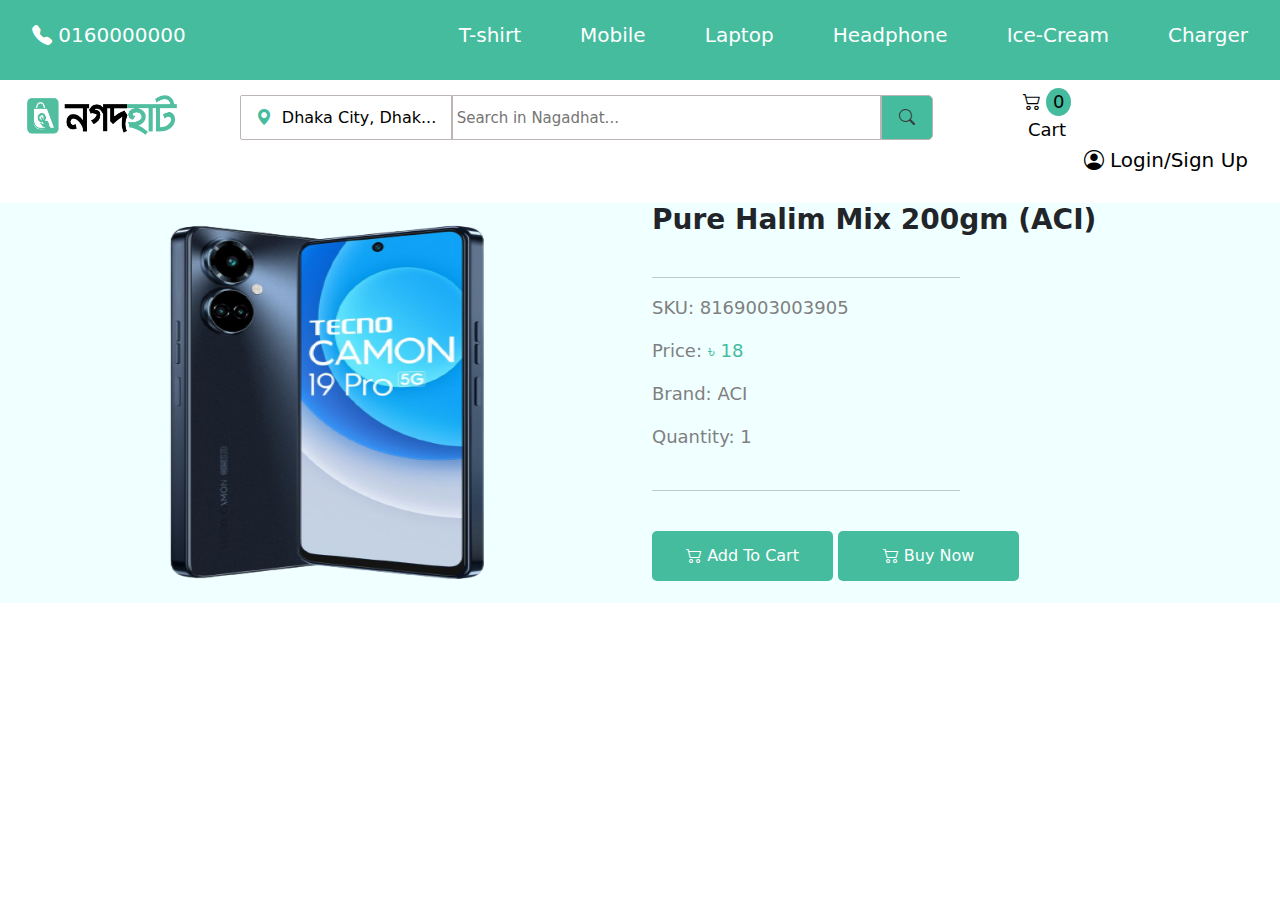
<file: e-commerce/mcart.html>
<!DOCTYPE html>
<html lang="en">
 <head>
  <meta charset="UTF-8" />
  <meta http-equiv="X-UA-Compatible" content="IE=edge" />
  <meta name="viewport" content="width=device-width, initial-scale=1.0" />
  <title>E Commerce Websites</title>
  <link rel="shortcut icon" href="images/favicon.png" type="image/x-icon" />
  <link rel="stylesheet" href="https://cdn.jsdelivr.net/npm/bootstrap-icons@1.10.2/font/bootstrap-icons.css" />
  <link rel="stylesheet" href="https://cdn.jsdelivr.net/npm/bootstrap@5.2.2/dist/css/bootstrap.min.css" />
  <link rel="stylesheet" href="style.css" />
 </head>
 <body>
  <div class="container-fluid">
   <div class="row topHeader">
    <div class="col-12">
     <div class="row">
      <div class="col-4">
       <p class="phone"><i class="bi bi-telephone-fill"></i> 0160000000</p>
      </div>
      <div class="col-8">
       <ul>
        <li><a href="index.html">T-shirt</a></li>
        <li><a href="mobile.html">Mobile</a></li>
        <li><a href="laptop.html">Laptop</a></li>
        <li><a href="headphone.html">Headphone</a></li>
        <li><a href="ice-Cream.html">Ice-Cream</a></li>
        <li><a href="charger.html">Charger</a></li>
       </ul>
      </div>
     </div>
    </div>
   </div>

   <div class="row header">
    <div class="col-2">
     <div class="logo">
      <a href=""><img src="images/logo.png" alt="" /></a>
     </div>
    </div>

    <div class="col-7">
     <div class="inputArea">
      <button class="button1"><i class="bi bi-geo-alt-fill" style="color: #44bc9d;"></i>&nbsp; Dhaka City, Dhak...</button><input type="search" placeholder="Search in Nagadhat..." /><button class="button2"><i class="bi bi-search"></i></button>
     </div>
    </div>

    <div class="col-3">
     <button class="button3">
      <i class="bi bi-cart2"></i>
      <div style="width: 25px; height: 28px; border-radius: 50%; background-color: #44bc9d; display: inline-block; text-align: center;">0</div>
      <p>Cart</p>
     </button>

     <a href="" class="login_reg"><i class="bi bi-person-circle"></i> Login/Sign Up</a>
    </div>
   </div>

   <div class="row mt-5 cart">
    <div class="col-6">
     <div class="cart1_img">
      <img src="images/mobile.png" alt="" />
     </div>
    </div>

    <div class="col-6">
     <h1 class="h3 text-dark fw-bold">Pure Halim Mix 200gm (ACI)</h1>
     <hr style="width: 50%; margin-top: 40px;" />
     <p style="color: gray; font-size: 18px;">SKU: 8169003003905</p>
     <p style="color: gray; font-size: 18px;">Price: <span style="color: #44bc9d;">৳ 18</span></p>
     <p style="color: gray; font-size: 18px;">Brand: ACI</p>
     <p style="color: gray; font-size: 18px;">Quantity: 1</p>
     <hr style="width: 50%; margin-top: 40px; margin-bottom: 40px;" />

     <button class="cart_btn">
      <a href=""><i class="bi bi-cart2"></i> Add To Cart</a>
     </button>
     <button class="cart_btn">
      <a href=""><i class="bi bi-cart2"></i> Buy Now</a>
     </button>
    </div>
   </div>
  </div>

  <script src="https://cdn.jsdelivr.net/npm/bootstrap@5.2.2/dist/js/bootstrap.bundle.min.js"></script>
 </body>
</html>
</file>
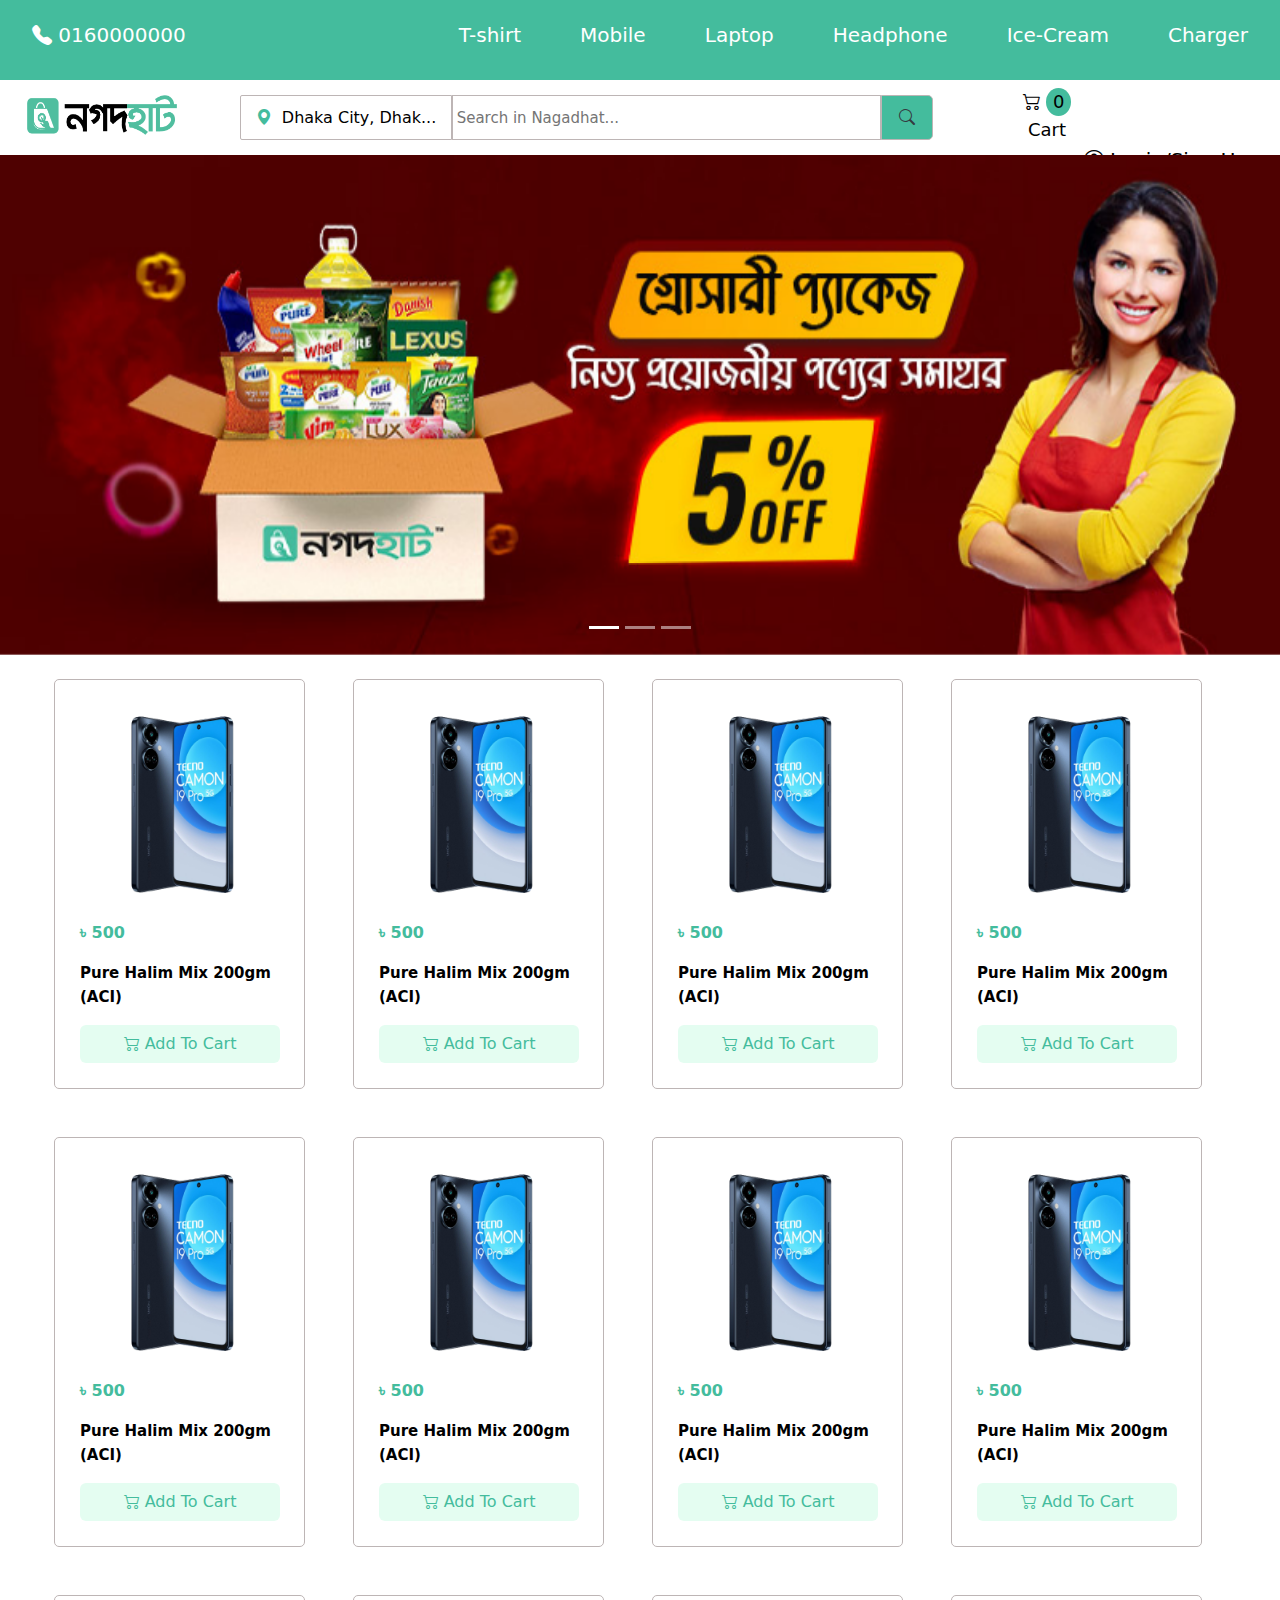
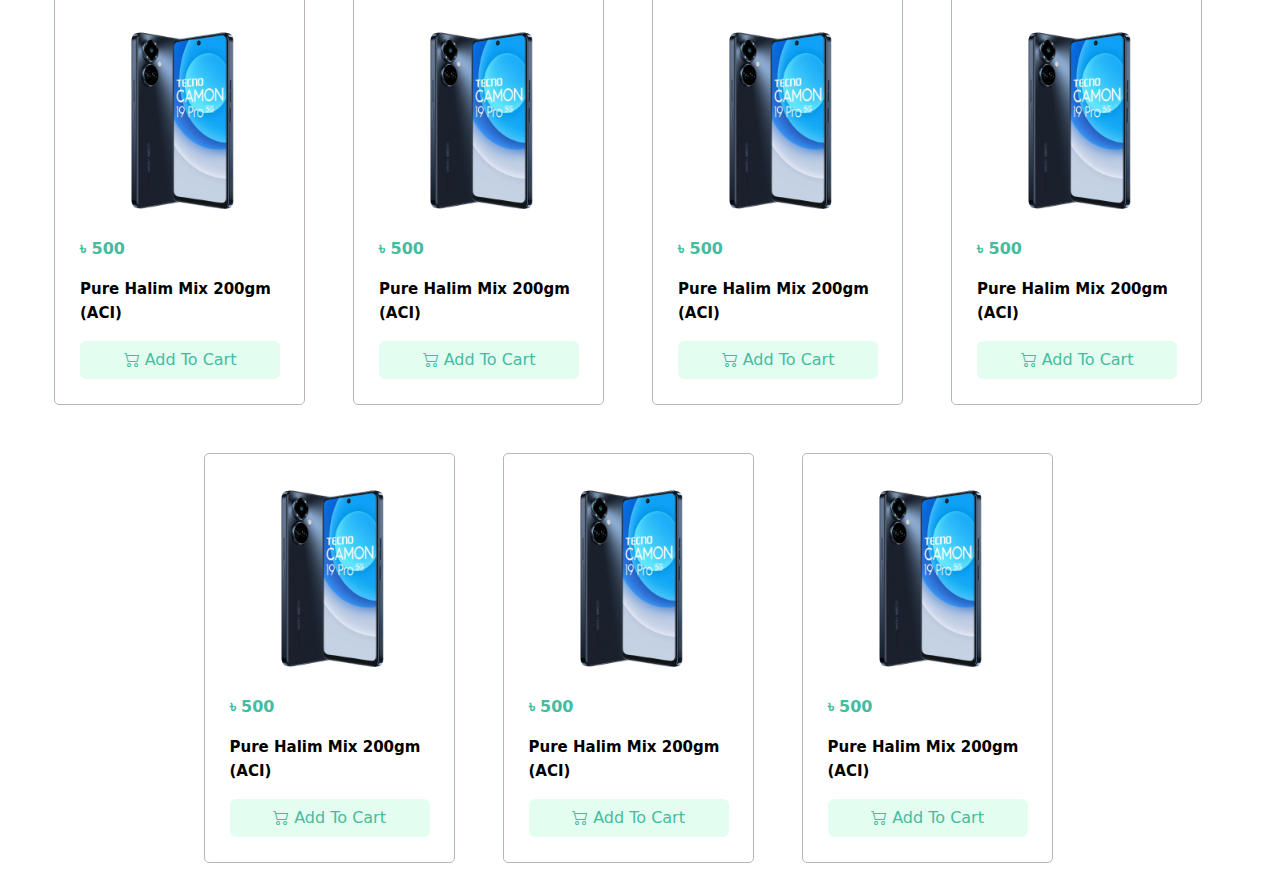
<file: e-commerce/mobile.html>
<!DOCTYPE html>
<html lang="en">
 <head>
  <meta charset="UTF-8" />
  <meta http-equiv="X-UA-Compatible" content="IE=edge" />
  <meta name="viewport" content="width=device-width, initial-scale=1.0" />
  <title>E Commerce Websites</title>
  <link rel="shortcut icon" href="images/favicon.png" type="image/x-icon" />
  <link rel="stylesheet" href="https://cdn.jsdelivr.net/npm/bootstrap-icons@1.10.2/font/bootstrap-icons.css" />
  <link rel="stylesheet" href="https://cdn.jsdelivr.net/npm/bootstrap@5.2.2/dist/css/bootstrap.min.css" />
  <link rel="stylesheet" href="style.css" />
 </head>
 <body>
  <div class="container-fluid">
   <div class="row topHeader">
    <div class="col-12">
     <div class="row">
      <div class="col-4">
       <p class="phone"><i class="bi bi-telephone-fill"></i> 0160000000</p>
      </div>
      <div class="col-8">
       <ul>
        <li><a href="index.html">T-shirt</a></li>
        <li><a href="mobile.html">Mobile</a></li>
        <li><a href="laptop.html">Laptop</a></li>
        <li><a href="headphone.html">Headphone</a></li>
        <li><a href="ice-Cream.html">Ice-Cream</a></li>
        <li><a href="charger.html">Charger</a></li>
       </ul>
      </div>
     </div>
    </div>
   </div>

   <div class="row header">
    <div class="col-2">
     <div class="logo">
      <a href=""><img src="images/logo.png" alt="" /></a>
     </div>
    </div>

    <div class="col-7">
     <div class="inputArea">
      <button class="button1"><i class="bi bi-geo-alt-fill" style="color: #44bc9d;"></i>&nbsp; Dhaka City, Dhak...</button><input type="search" placeholder="Search in Nagadhat..." /><button class="button2"><i class="bi bi-search"></i></button>
     </div>
    </div>

    <div class="col-3">
     <button class="button3">
      <i class="bi bi-cart2"></i>
      <div style="width: 25px; height: 28px; border-radius: 50%; background-color: #44bc9d; display: inline-block; text-align: center;">0</div>
      <p>Cart</p>
     </button>

     <a href="" class="login_reg"><i class="bi bi-person-circle"></i> Login/Sign Up</a>
    </div>
   </div>

   <div class="row">
    <div class="col-12 p-0 m-0">
     <div id="carouselExampleIndicators" class="carousel slide" data-bs-ride="true">
      <div class="carousel-indicators">
       <button type="button" data-bs-target="#carouselExampleIndicators" data-bs-slide-to="0" class="active" aria-current="true" aria-label="Slide 1"></button>
       <button type="button" data-bs-target="#carouselExampleIndicators" data-bs-slide-to="1" aria-label="Slide 2"></button>
       <button type="button" data-bs-target="#carouselExampleIndicators" data-bs-slide-to="2" aria-label="Slide 3"></button>
      </div>
      <div class="carousel-inner">
       <div class="carousel-item active slider">
        <img src="images/banner1.jpg" class="d-block w-100" alt="Loding" />
       </div>
       <div class="carousel-item slider">
        <img src="images/banner2.jpeg" class="d-block w-100" alt="Loading" />
       </div>
       <div class="carousel-item slider">
        <img src="images/banner3.jpg" class="d-block w-100" alt="Loading" />
       </div>
      </div>
     </div>
    </div>
   </div>

   <div class="row items">
    <div class="m-4 itemBox">
     <div class="item_img">
      <img src="images/mobile.png" alt="" />
     </div>
     <div class="item-text mt-3">
      <p class="p1">৳ 500</p>
      <p class="p2"><a href="mcart.html" class="text-decoration-none">Pure Halim Mix 200gm (ACI)</a></p>

      <button class="btn">
       <a href="mcart.html" class="text-decoration-none"><i class="bi bi-cart2"></i> Add To Cart</a>
      </button>
     </div>
    </div>

    <div class="m-4 itemBox">
        <div class="item_img">
         <img src="images/mobile.png" alt="" />
        </div>
        <div class="item-text mt-3">
         <p class="p1">৳ 500</p>
         <p class="p2"><a href="mcart.html" class="text-decoration-none">Pure Halim Mix 200gm (ACI)</a></p>
   
         <button class="btn">
          <a href="mcart.html" class="text-decoration-none"><i class="bi bi-cart2"></i> Add To Cart</a>
         </button>
        </div>
       </div>

       <div class="m-4 itemBox">
        <div class="item_img">
         <img src="images/mobile.png" alt="" />
        </div>
        <div class="item-text mt-3">
         <p class="p1">৳ 500</p>
         <p class="p2"><a href="mcart.html" class="text-decoration-none">Pure Halim Mix 200gm (ACI)</a></p>
   
         <button class="btn">
          <a href="mcart.html" class="text-decoration-none"><i class="bi bi-cart2"></i> Add To Cart</a>
         </button>
        </div>
       </div>

       <div class="m-4 itemBox">
        <div class="item_img">
         <img src="images/mobile.png" alt="" />
        </div>
        <div class="item-text mt-3">
         <p class="p1">৳ 500</p>
         <p class="p2"><a href="mcart.html" class="text-decoration-none">Pure Halim Mix 200gm (ACI)</a></p>
   
         <button class="btn">
          <a href="mcart.html" class="text-decoration-none"><i class="bi bi-cart2"></i> Add To Cart</a>
         </button>
        </div>
       </div>

       <div class="m-4 itemBox">
        <div class="item_img">
         <img src="images/mobile.png" alt="" />
        </div>
        <div class="item-text mt-3">
         <p class="p1">৳ 500</p>
         <p class="p2"><a href="mcart.html" class="text-decoration-none">Pure Halim Mix 200gm (ACI)</a></p>
   
         <button class="btn">
          <a href="cart.html" class="text-decoration-none"><i class="bi bi-cart2"></i> Add To Cart</a>
         </button>
        </div>
       </div>

       <div class="m-4 itemBox">
        <div class="item_img">
         <img src="images/mobile.png" alt="" />
        </div>
        <div class="item-text mt-3">
         <p class="p1">৳ 500</p>
         <p class="p2"><a href="mcart.html" class="text-decoration-none">Pure Halim Mix 200gm (ACI)</a></p>
   
         <button class="btn">
          <a href="mcart.html" class="text-decoration-none"><i class="bi bi-cart2"></i> Add To Cart</a>
         </button>
        </div>
       </div>

       <div class="m-4 itemBox">
        <div class="item_img">
         <img src="images/mobile.png" alt="" />
        </div>
        <div class="item-text mt-3">
         <p class="p1">৳ 500</p>
         <p class="p2"><a href="mcart.html" class="text-decoration-none">Pure Halim Mix 200gm (ACI)</a></p>
   
         <button class="btn">
          <a href="mcart.html" class="text-decoration-none"><i class="bi bi-cart2"></i> Add To Cart</a>
         </button>
        </div>
       </div>

       <div class="m-4 itemBox">
        <div class="item_img">
         <img src="images/mobile.png" alt="" />
        </div>
        <div class="item-text mt-3">
         <p class="p1">৳ 500</p>
         <p class="p2"><a href="mcart.html" class="text-decoration-none">Pure Halim Mix 200gm (ACI)</a></p>
   
         <button class="btn">
          <a href="mcart.html" class="text-decoration-none"><i class="bi bi-cart2"></i> Add To Cart</a>
         </button>
        </div>
       </div>

       <div class="m-4 itemBox">
        <div class="item_img">
         <img src="images/mobile.png" alt="" />
        </div>
        <div class="item-text mt-3">
         <p class="p1">৳ 500</p>
         <p class="p2"><a href="mcart.html" class="text-decoration-none">Pure Halim Mix 200gm (ACI)</a></p>
   
         <button class="btn">
          <a href="mcart.html" class="text-decoration-none"><i class="bi bi-cart2"></i> Add To Cart</a>
         </button>
        </div>
       </div>

       <div class="m-4 itemBox">
        <div class="item_img">
         <img src="images/mobile.png" alt="" />
        </div>
        <div class="item-text mt-3">
         <p class="p1">৳ 500</p>
         <p class="p2"><a href="mcart.html" class="text-decoration-none">Pure Halim Mix 200gm (ACI)</a></p>
   
         <button class="btn">
          <a href="mcart.html" class="text-decoration-none"><i class="bi bi-cart2"></i> Add To Cart</a>
         </button>
        </div>
       </div>

       <div class="m-4 itemBox">
        <div class="item_img">
         <img src="images/mobile.png" alt="" />
        </div>
        <div class="item-text mt-3">
         <p class="p1">৳ 500</p>
         <p class="p2"><a href="mcart.html" class="text-decoration-none">Pure Halim Mix 200gm (ACI)</a></p>
   
         <button class="btn">
          <a href="mcart.html" class="text-decoration-none"><i class="bi bi-cart2"></i> Add To Cart</a>
         </button>
        </div>
       </div>

       <div class="m-4 itemBox">
        <div class="item_img">
         <img src="images/mobile.png" alt="" />
        </div>
        <div class="item-text mt-3">
         <p class="p1">৳ 500</p>
         <p class="p2"><a href="mcart.html" class="text-decoration-none">Pure Halim Mix 200gm (ACI)</a></p>
   
         <button class="btn">
          <a href="mcart.html" class="text-decoration-none"><i class="bi bi-cart2"></i> Add To Cart</a>
         </button>
        </div>
       </div>

       <div class="m-4 itemBox">
        <div class="item_img">
         <img src="images/mobile.png" alt="" />
        </div>
        <div class="item-text mt-3">
         <p class="p1">৳ 500</p>
         <p class="p2"><a href="mcart.html" class="text-decoration-none">Pure Halim Mix 200gm (ACI)</a></p>
   
         <button class="btn">
          <a href="mcart.html" class="text-decoration-none"><i class="bi bi-cart2"></i> Add To Cart</a>
         </button>
        </div>
       </div>

       <div class="m-4 itemBox">
        <div class="item_img">
         <img src="images/mobile.png" alt="" />
        </div>
        <div class="item-text mt-3">
         <p class="p1">৳ 500</p>
         <p class="p2"><a href="mcart.html" class="text-decoration-none">Pure Halim Mix 200gm (ACI)</a></p>
   
         <button class="btn">
          <a href="mcart.html" class="text-decoration-none"><i class="bi bi-cart2"></i> Add To Cart</a>
         </button>
        </div>
       </div>

       <div class="m-4 itemBox">
        <div class="item_img">
         <img src="images/mobile.png" alt="" />
        </div>
        <div class="item-text mt-3">
         <p class="p1">৳ 500</p>
         <p class="p2"><a href="mcart.html" class="text-decoration-none">Pure Halim Mix 200gm (ACI)</a></p>
   
         <button class="btn">
          <a href="mcart.html" class="text-decoration-none"><i class="bi bi-cart2"></i> Add To Cart</a>
         </button>
        </div>
       </div>

    

   </div>
  </div>

  <script src="https://cdn.jsdelivr.net/npm/bootstrap@5.2.2/dist/js/bootstrap.bundle.min.js"></script>
 </body>
</html>
</file>
<file: e-commerce/style.css>
.topHeader {
    background-color: #44bc9d;
    height: 80px;
}

.phone {
    padding: 20px;
    color: white !important;
    font-size: 20px;
}

.topHeader ul {
    list-style: none;
    display: flex;
    align-items: center;
    justify-content: space-between;
    padding: 20px;
}

.topHeader ul a {
    text-decoration: none;
    color: white !important;
    display: block;
    font-size: 20px;
}

.header {
    background-color: white !important;
    height: 75px !important;
}

.logo {
    width: 180px;
    height: 70px;
    padding: 15px;
}

.inputArea {
    width: 100%;
    padding: 15px;
    display: flex;
    align-items: center;
    justify-content: center;
}

.button1 {
    border: none;
    background: transparent;
    padding: 4px !important;
    color: black;
    border: 1px solid rgb(189, 181, 181);
    width: 250px;
    height: 45px;
    border-top-left-radius: 2px !important;
    border-bottom-left-radius: 2px !important;
}

.button1:focus {
    border: 1px solid brown !important;
    padding: 4px !important;
}

input[type="search"] {
    width: 510px;
    margin: 0 !important;
    padding: 4px !important;
    height: 45px;
    color: black;
    font-size: 15px;
    outline: none;
    border: 1px solid rgb(189, 181, 181);
    border-radius: 0px;
}

.button2 {
    background-color: #44bc9d;
    height: 45px;
    width: 60px;
    border-top-right-radius: 5px;
    border-bottom-right-radius: 5px;
    border: 1px solid rgb(189, 181, 181);
    outline: none;
    color: #343a40;
    height: 45px;
    padding: 4px !important;
}

.button3 {
    background-color: transparent;
    height: 45px;
    width: 100px;
    border: none;
    outline: none;
    padding: 8px !important;
    font-size: 18px;
    float: left;
    width: 150px;
}

.login_reg {
    color: black !important;
    text-decoration: none;
    font-size: 20px;
    padding: 20px;
    float: right;
}

.logo img {
    width: 100%;
    height: 100%;
}

.slider {
    width: 100%;
    height: 500px;
}

.slider img {
    width: 100%;
    height: 100%;
}

.items {
    width: 100%;
    background-color: white;
    display: flex;
    flex-wrap: wrap;
    justify-content: center;
    align-items: center;
}

.itemBox {
    border: 1px solid rgb(189, 181, 181);
    padding: 25px;
    border-radius: 5px;
    box-shadow: 0 0 25px 0 transparent;
    width: 251px;
    transition: 0.5s;
}

.itemBox:hover {
    border: 1px solid transparent;
    box-shadow: 0 0 25px 0 gray;
}

.item_img {
    width: 200px;
    height: 200px;
    margin: auto;
}

.item_img img {
    width: 100%;
    height: 100%;
}

.p1 {
    color: #44bc9d;
    font-weight: bold;
}

.p2 a {
    color: black;
    font-weight: bold;
    font-size: 15px;
}

.btn {
    background-color: rgba(72, 239, 161, 0.15);
    width: 200px;
    outline: none;
}

.btn:hover {
    background-color: #44bc9d;
}

.btn a {
    color: #44bc9d;
}

.btn:hover a {
    color: white;
}

.cart1_img {
    width: 100%;
    height: 400px;
}

.cart1_img img {
    width: 100%;
    height: 100%;
}

.cart {
    background-color: azure;
}

.cart_btn {
    background-color: #44bc9d;
    padding: 10px;
    outline: none;
    border: none;
    border-radius: 5px;
    width: 181px;
    height: 50px;
}

.cart_btn a {
    text-decoration: none;
    color: white;
    transition: 0.5s;
}

.cart_btn:hover a {
    color: black;
}
</file>
